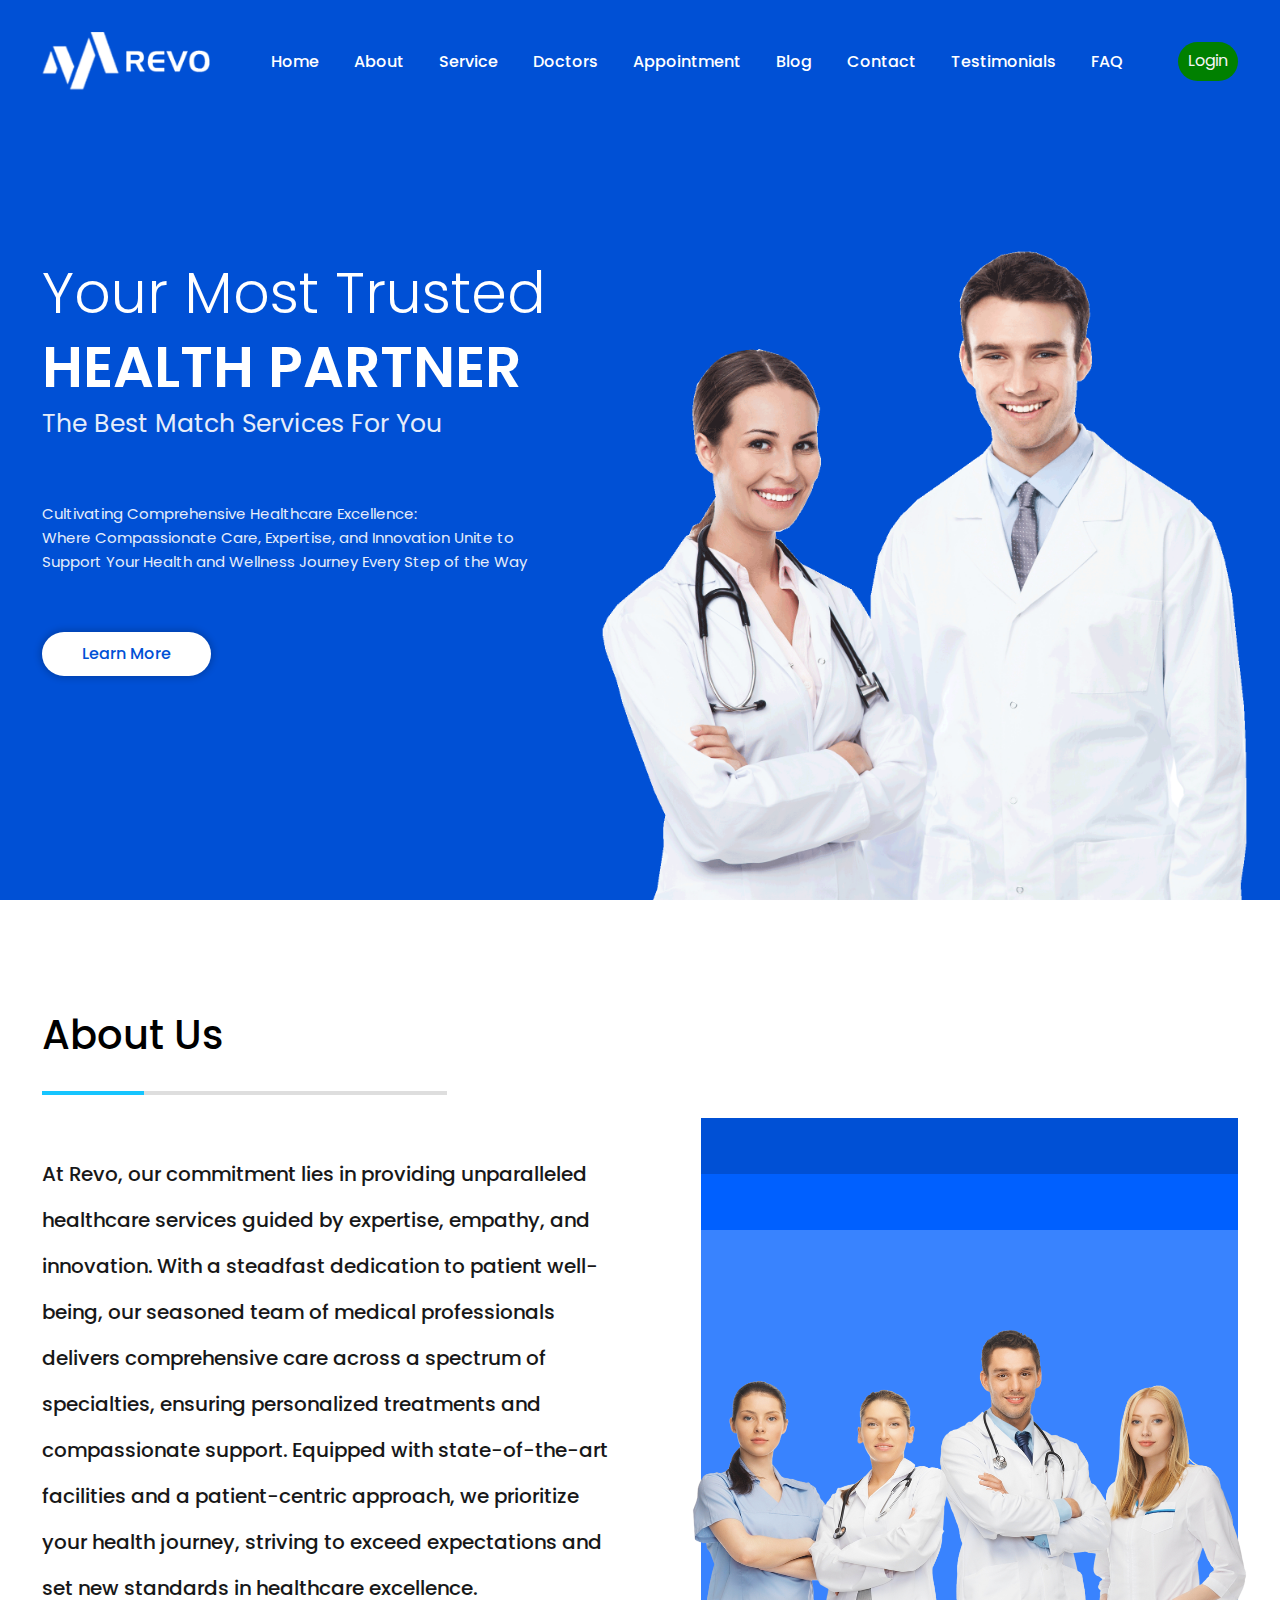
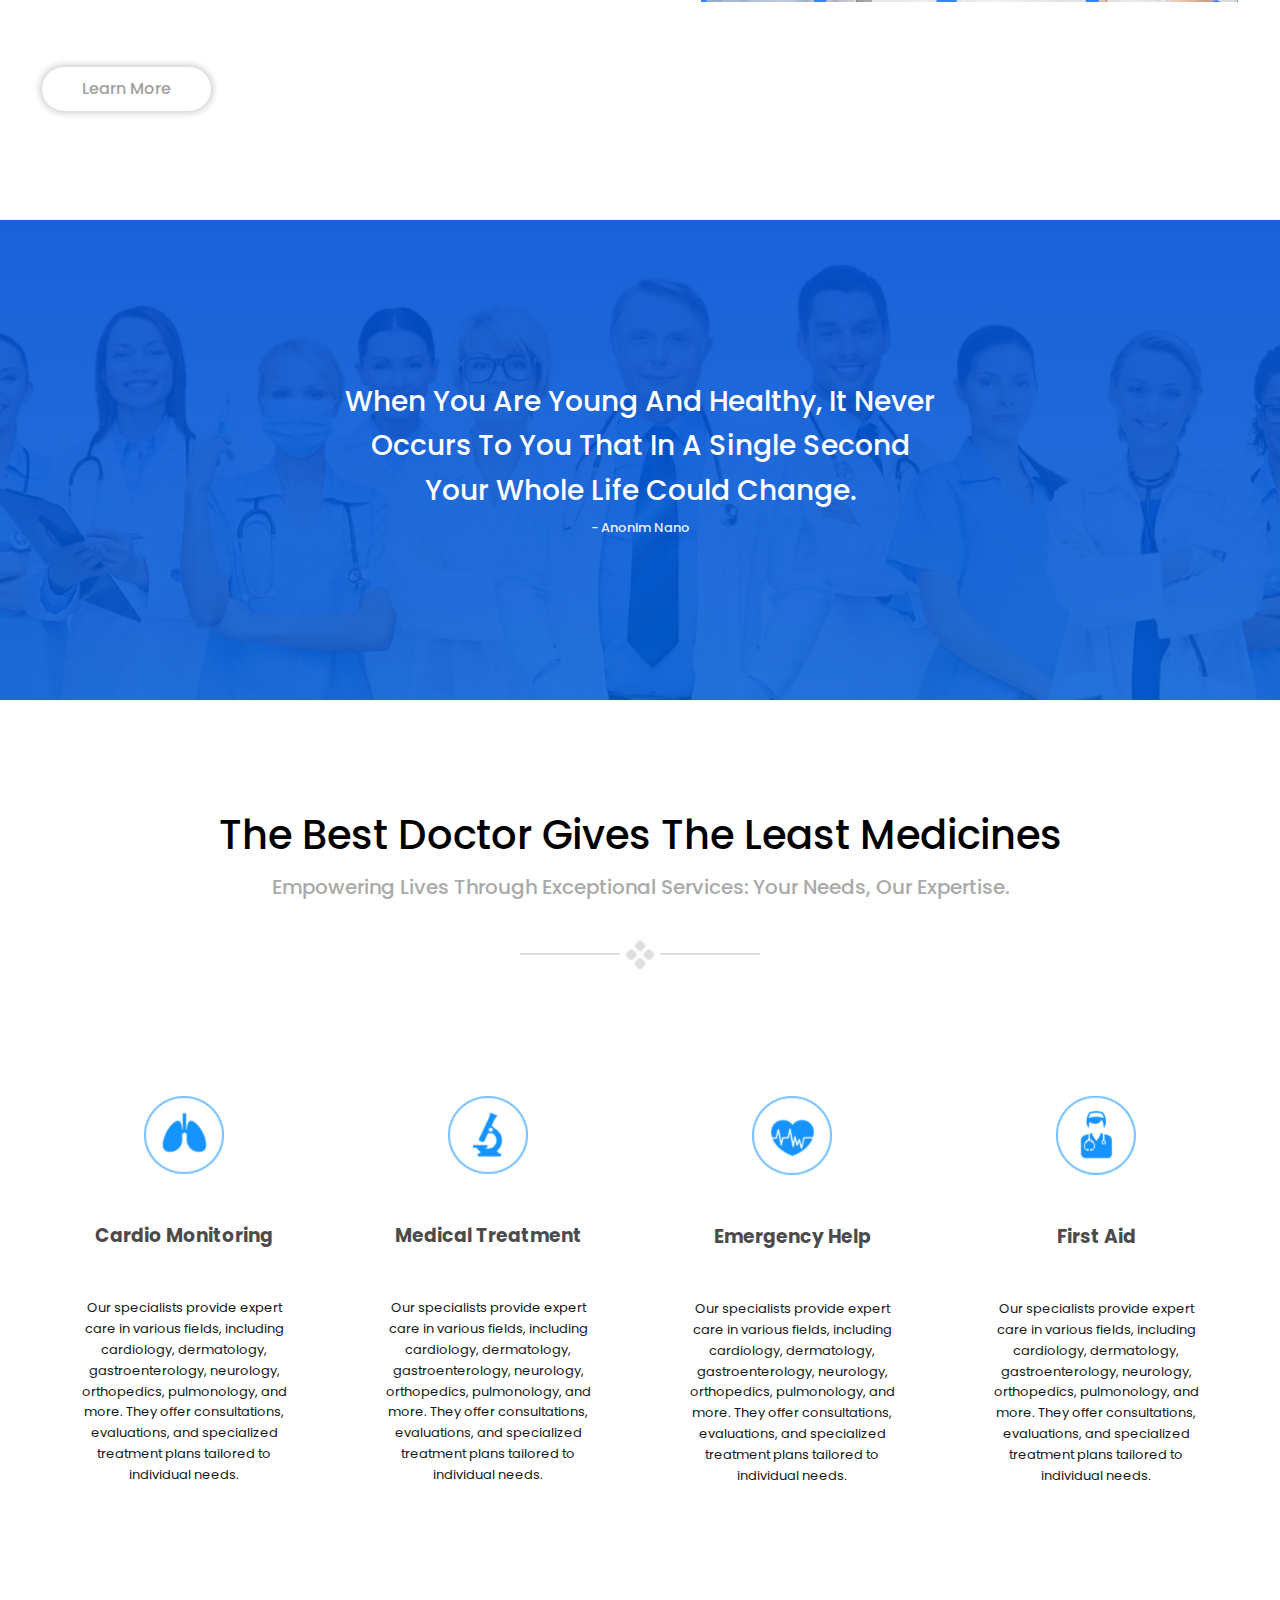
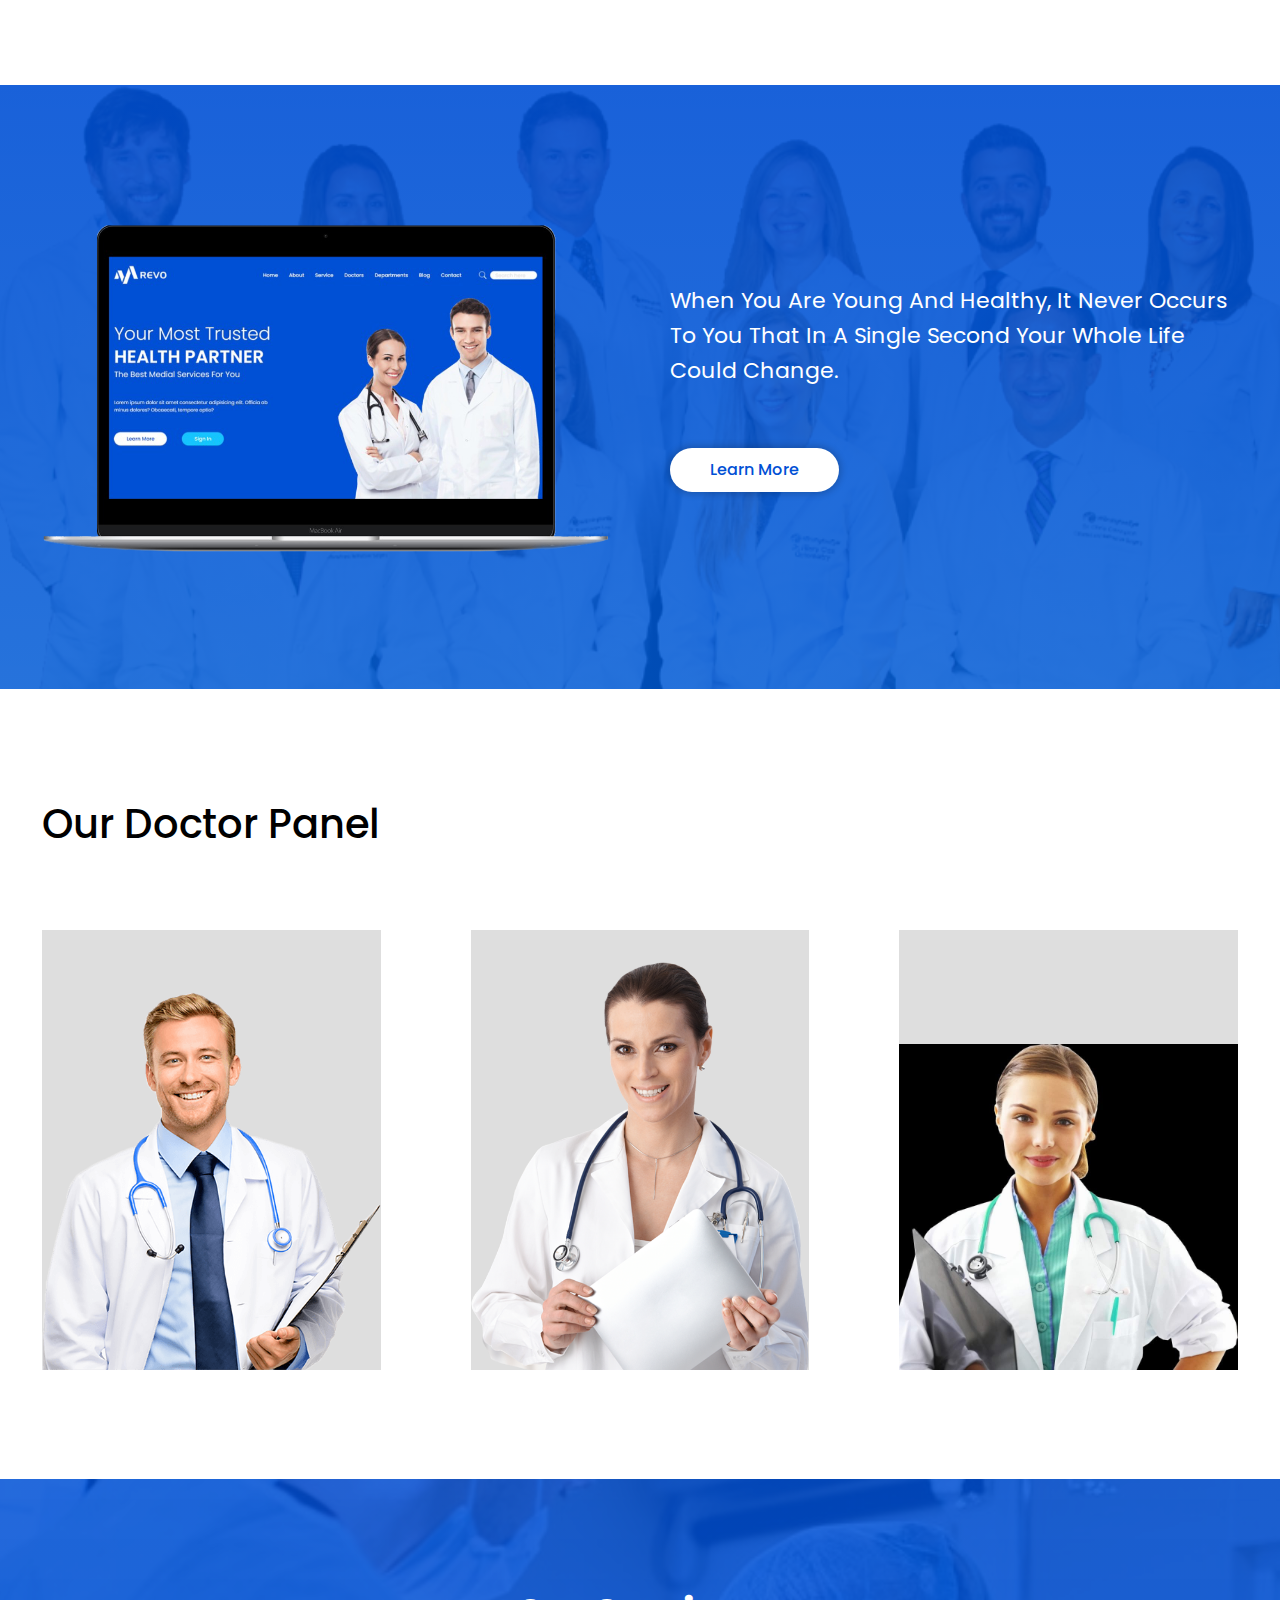
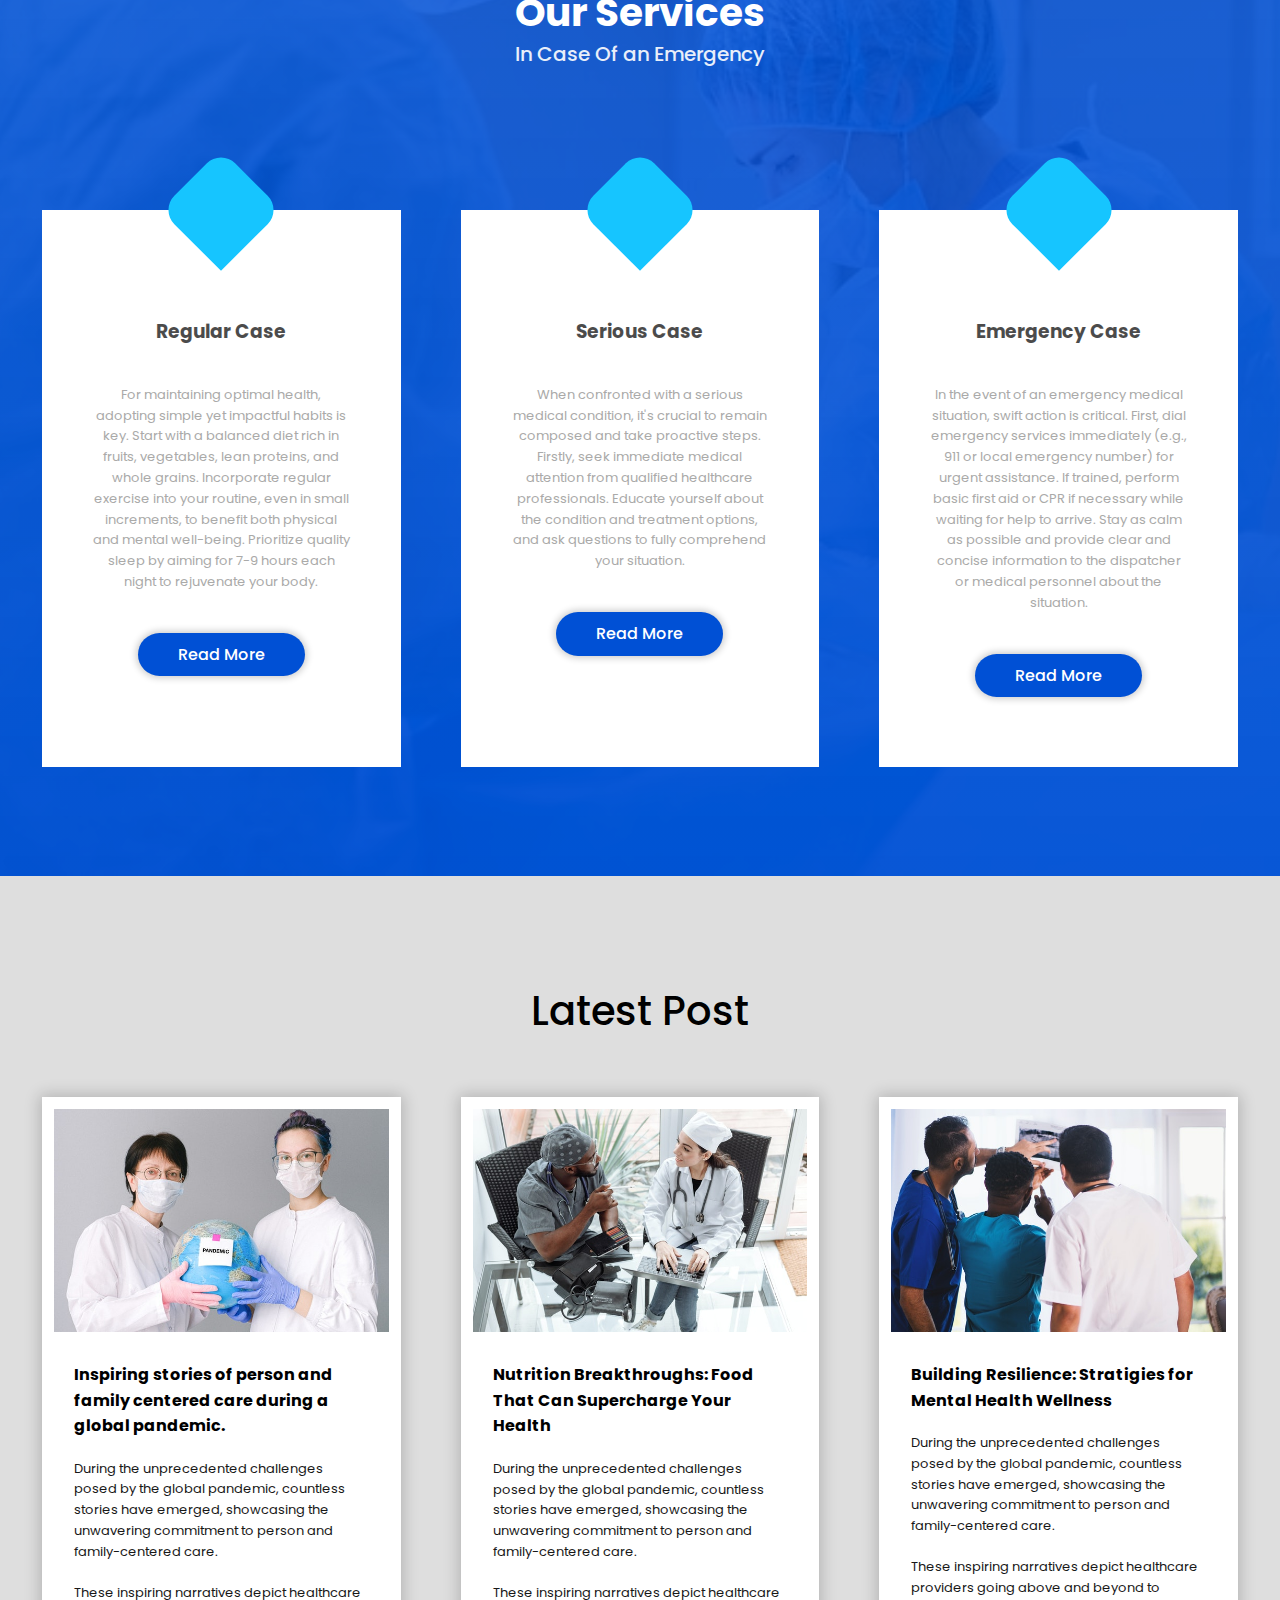
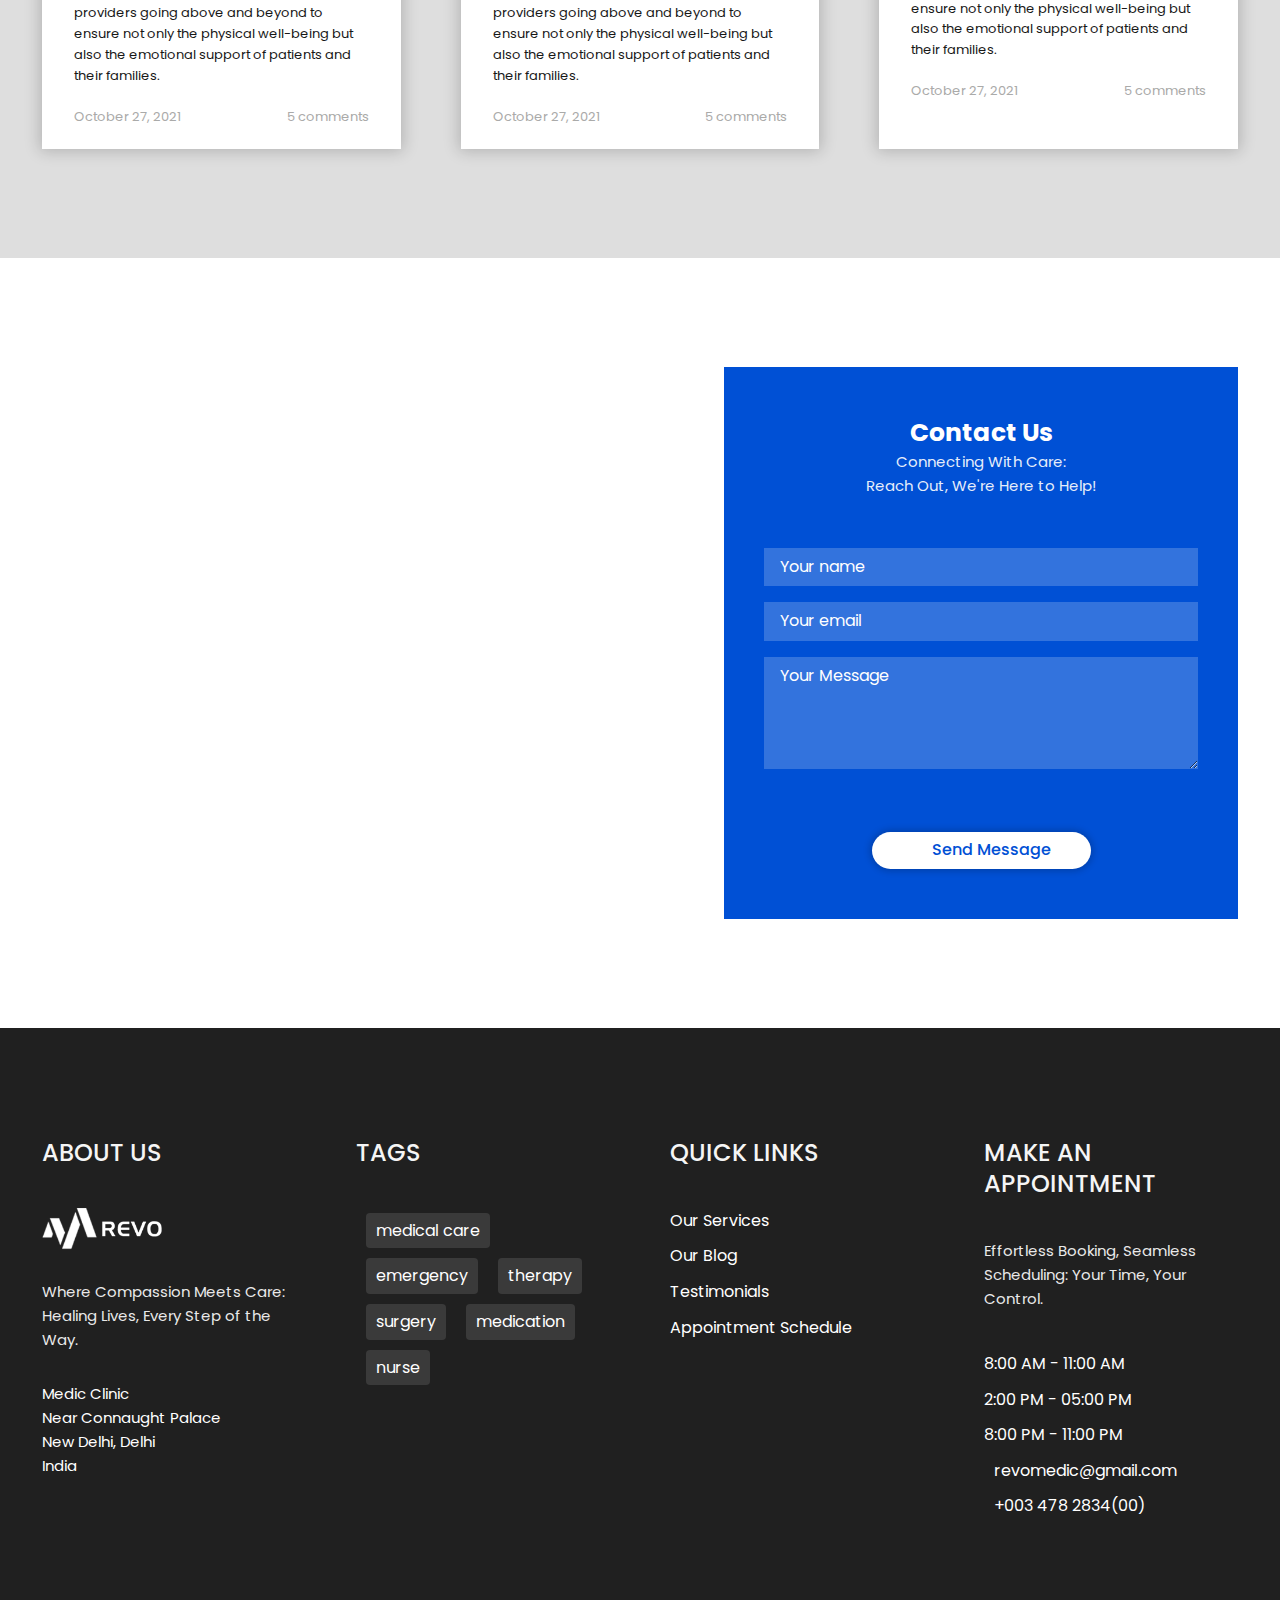
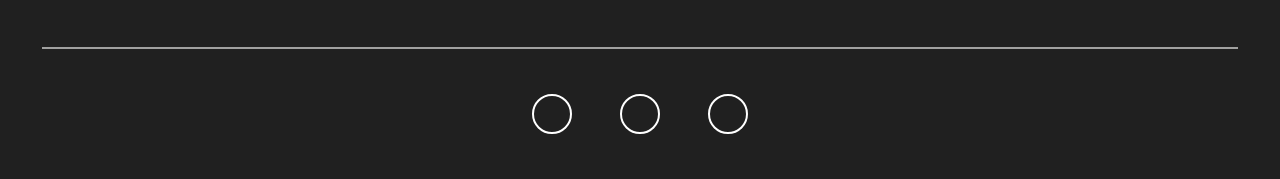
<file: index.html>
<!DOCTYPE html>
<html lang="en">
<head>
    <meta charset="UTF-8">
    <meta http-equiv="X-UA-Compatible" content="IE=edge">
    <meta name="viewport" content="width=device-width, initial-scale=1.0">
    <title>Revo</title>
    <!-- font awesome -->
    <link rel="stylesheet" href="https://cdnjs.cloudflare.com/ajax/libs/font-awesome/6.0.0-beta2/css/all.min.css" integrity="sha512-YWzhKL2whUzgiheMoBFwW8CKV4qpHQAEuvilg9FAn5VJUDwKZZxkJNuGM4XkWuk94WCrrwslk8yWNGmY1EduTA==" crossorigin="anonymous" referrerpolicy="no-referrer" />
    <!-- normalize css -->
    <link rel = "stylesheet" href = "css/normalize.css">
    <!-- custom css -->
    <link rel = "stylesheet" href = "css/main.css">
    <link rel="stylesheet" href="popup.css">
    <link rel="stylesheet" href="css/login.css">
</head>
<body>
    

    <!-- header -->
    <header class = "header bg-blue">
        <nav class = "navbar bg-blue">
            <div class = "container flex">
                <a href = "index.html" class = "navbar-brand">
                    <img src = "images/logo.png" alt = "site logo">
                </a>
                <button type = "button" class = "navbar-show-btn">
                    <img src = "images/ham-menu-icon.png">
                </button>

                <div class = "navbar-collapse bg-white">
                    <button type = "button" class = "navbar-hide-btn">
                        <img src = "images/close-icon.png">
                    </button>
                    <ul class = "navbar-nav">
                        <li class = "nav-item">
                            <a href = "index.html" class = "nav-link">Home</a>
                        </li>
                        <li class = "nav-item">
                            <a href = "aboutus.html" class = "nav-link">About</a>
                        </li>
                        <li class = "nav-item">
                            <a href = "services.html" class = "nav-link">Service</a>
                        </li>
                        <li class = "nav-item">
                            <a href = "doctor.html" class = "nav-link">Doctors</a>
                        </li>
                        <li class = "nav-item">
                            <a href = "appointment.html" class = "nav-link">Appointment</a>
                        </li>
                        <li class = "nav-item">
                            <a href = "blog.html" class = "nav-link">Blog</a>
                        </li>
                        <li class = "nav-item">
                            <a href = "contact.html" class = "nav-link">Contact</a>
                        </li>
                        <li class = "nav-item">
                            <a href = "testimonial.html" class = "nav-link">Testimonials</a>
                        </li>                                   
                        <li class = "nav-item">
                            <a href = "faq.html" class = "nav-link">FAQ</a>
                        </li>
                    </ul>
                    <div class = "search-bar">
                            <button id="myButton">
                                Login
                            </button>
                    </div>
                </div> 
            </div>
        </nav>

        <div class = "header-inner text-white text-center">
            <div class = "container grid">
                <div class = "header-inner-left">
                    <h1>your most trusted<br> <span>health partner</span></h1>
                    <p class = "lead">the best match services for you</p>
                    <p class = "text text-md">Cultivating Comprehensive Healthcare Excellence:<br> Where Compassionate Care, Expertise, and Innovation Unite to Support Your Health and Wellness Journey Every Step of the Way</p>
                    <div class = "btn-group">
                        <a href = "aboutus.html" class = "btn btn-white">Learn More</a>
                        
                    </div>
                </div>
                <div class = "header-inner-right">
                    <img src = "images/header.png">
                </div>
            </div>
        </div>
    </header>
    <!-- end of header -->

    <main>


	<div id="myPopup" class="popup">
		<div class="popup-content">

            <form action="">
                <div class="wrapper">
                <h1 class="loginHeading">Login</h1>
                <div class="input-box">
                    <input type="text" placeholder="username" required>
                    <i class='bx bxs-user'></i>
                </div>
                <div class="input-box">
                    <input type="password" placeholder="password" required>
                    <i class='bx bxs-lock-alt'></i>
                </div>
                <div class="remember-forgot">
                    <a href="#">forgot password?</a>
                    <button type="submit" class="btn">Login</button>
                </div>
                <div class="register-link">
                    <p>Don't have an account? <a href="#">Register</a></p>
                </div>
            </div>
            </form> 
			<button id="closePopup">
				Close
			</button>

		</div>
	</div>

    <script src="popup.js"></script>
        <!-- about section -->
        <section id = "about" class = "about py">
            <div class = "about-inner">
                <div class = "container grid">
                    <div class = "about-left text-center">
                        <div class = "section-head">
                            <h2>About Us</h2>
                            <div class = "border-line"></div>
                        </div>
                        <p class = "text text-lg">At Revo, our commitment lies in providing unparalleled healthcare services guided by expertise, empathy, and innovation. With a steadfast dedication to patient well-being, our seasoned team of medical professionals delivers comprehensive care across a spectrum of specialties, ensuring personalized treatments and compassionate support. Equipped with state-of-the-art facilities and a patient-centric approach, we prioritize your health journey, striving to exceed expectations and set new standards in healthcare excellence.</p>
                        <a href = "aboutus.html" class = "btn btn-white">Learn More</a>
                    </div>
                    <div class = "about-right flex">
                        <div class = "img">
                            <img src = "images/about-img.png">
                        </div>
                    </div>
                </div>
            </div>
        </section>
        <!-- end of about section -->

        <!-- banner one -->
        <section id = "banner-one" class = "banner-one text-center">
            <div class = "container text-white">
                <blockquote class = "lead"><i class = "fas fa-quote-left"></i> When you are young and healthy, it never occurs to you that in a single second your whole life could change. <i class = "fas fa-quote-right"></i></blockquote>
                <small class = "text text-sm">- Anonim Nano</small>
            </div>
        </section>
        <!-- end of banner one -->

        <!-- services section -->
        <section id = "services" class = "services py">
            <div class = "container">
                <div class = "section-head text-center">
                    <h2 class = "lead">The Best Doctor gives the least medicines</h2>
                    <p class = "text text-lg">Empowering Lives Through Exceptional Services: Your Needs, Our Expertise.</p>
                    <div class = "line-art flex">
                        <div></div>
                        <img src = "images/4-dots.png">
                        <div></div>
                    </div>
                </div>
                <div class = "services-inner text-center grid">
                    <article class = "service-item">
                        <div class = "icon">
                            <img src = "images/service-icon-1.png">
                        </div>
                        <h3>Cardio Monitoring</h3>
                        <p class = "text text-sm">Our specialists provide expert care in various fields, including cardiology, dermatology, gastroenterology, neurology, orthopedics, pulmonology, and more. They offer consultations, evaluations, and specialized treatment plans tailored to individual needs.</p>
                    </article>

                    <article class = "service-item">
                        <div class = "icon">
                            <img src = "images/service-icon-2.png">
                        </div>
                        <h3>Medical Treatment</h3>
                        <p class = "text text-sm">Our specialists provide expert care in various fields, including cardiology, dermatology, gastroenterology, neurology, orthopedics, pulmonology, and more. They offer consultations, evaluations, and specialized treatment plans tailored to individual needs.</p>
                    </article>

                    <article class = "service-item">
                        <div class = "icon">
                            <img src = "images/service-icon-3.png">
                        </div>
                        <h3>Emergency Help</h3>
                        <p class = "text text-sm">Our specialists provide expert care in various fields, including cardiology, dermatology, gastroenterology, neurology, orthopedics, pulmonology, and more. They offer consultations, evaluations, and specialized treatment plans tailored to individual needs.</p>
                    </article>

                    <article class = "service-item">
                        <div class = "icon">
                            <img src = "images/service-icon-4.png">
                        </div>
                        <h3>First Aid</h3>
                        <p class = "text text-sm">Our specialists provide expert care in various fields, including cardiology, dermatology, gastroenterology, neurology, orthopedics, pulmonology, and more. They offer consultations, evaluations, and specialized treatment plans tailored to individual needs.</p>
                    </article>
                </div>
            </div>
        </section>
        <!-- end of services section -->

        <!-- banner two section -->
        <section id = "banner-two" class = "banner-two text-center">
            <div class = "container grid">
                <div class = "banner-two-left">
                    <img src = "images/banner-2-img.png">
                </div>
                <div class = "banner-two-right">
                    <p class = "lead text-white">When you are young and healthy, it never occurs to you that in a single second your whole life could change.</p>
                    <div class = "btn-group">
                        <a href = "aboutus.html" class = "btn btn-white">Learn More</a>
                        
                    </div>
                </div>
            </div>
        </section>
        <!-- end of banner two section -->

        <!-- doctors section -->
        <section id = "doc-panel" class = "doc-panel py">
            <div class = "container">
                <div class = "section-head">
                    <h2>Our Doctor Panel</h2>
                </div>

                <div class = "doc-panel-inner grid">
                    <div class = "doc-panel-item">
                        <div class = "img flex">
                            <img src = "images/doc-1.png" alt = "doctor image">
                            <div class = "info text-center bg-blue text-white flex">
                                <p class = "lead">Dr. Raghav Sharma</p>
                                <p class = "text-lg">Surgeon</p>
                            </div>
                        </div>
                    </div>

                    <div class = "doc-panel-item">
                        <div class = "img flex">
                            <img src = "images/doc-2.png" alt = "doctor image">
                            <div class = "info text-center bg-blue text-white flex">
                                <p class = "lead">Dr. Priyanka Singh</p>
                                <p class = "text-lg">Cardiologist</p>
                            </div>
                        </div>
                    </div>

                    <div class = "doc-panel-item">
                        <div class = "img flex">
                            <img src = "images/doc-3.png" alt = "doctor image">
                            <div class = "info text-center bg-blue text-white flex">
                                <p class = "lead">Dr. Tanya Mehra</p>
                                <p class = "text-lg">Orthopedist</p>
                            </div>
                        </div>
                    </div>
                </div>
            </div>
        </section>
        <!-- end of doctors section -->

        <!-- package services section -->
        <section id = "package-service" class = "package-service py text-center">
            <div class = "container">
                <div class = "package-service-head text-white">
                    <h2>Our Services</h2>
                    <p class = "text text-lg">In Case Of an Emergency</p>
                </div>
                <div class = "package-service-inner grid">
                    <div class = "package-service-item bg-white">
                        <div class = "icon flex">
                            <i class = "fas fa-phone fa-2x"></i>
                        </div>
                        <h3>Regular Case</h3>
                        <p class = "text text-sm">For maintaining optimal health, adopting simple yet impactful habits is key. Start with a balanced diet rich in fruits, vegetables, lean proteins, and whole grains. Incorporate regular exercise into your routine, even in small increments, to benefit both physical and mental well-being. Prioritize quality sleep by aiming for 7-9 hours each night to rejuvenate your body. </p>
                        <a href = "services.html" class = "btn btn-blue">Read More</a>
                    </div>

                    <div class = "package-service-item bg-white">
                        <div class = "icon flex">
                            <i class = "fas fa-calendar-alt fa-2x"></i>
                        </div>
                        <h3>Serious Case</h3>
                        <p class = "text text-sm">When confronted with a serious medical condition, it's crucial to remain composed and take proactive steps. Firstly, seek immediate medical attention from qualified healthcare professionals. Educate yourself about the condition and treatment options, and ask questions to fully comprehend your situation.</p>
                        <a href = "services.html" class = "btn btn-blue">Read More</a>
                    </div>
                    
                    <div class = "package-service-item bg-white">
                        <div class = "icon flex">
                            <i class = "fas fa-comments fa-2x"></i>
                        </div>
                        <h3>Emergency Case</h3>
                        <p class = "text text-sm">In the event of an emergency medical situation, swift action is critical. First, dial emergency services immediately (e.g., 911 or local emergency number) for urgent assistance. If trained, perform basic first aid or CPR if necessary while waiting for help to arrive. Stay as calm as possible and provide clear and concise information to the dispatcher or medical personnel about the situation.</p>
                        <a href = "services.html" class = "btn btn-blue">Read More</a>
                    </div>
                </div>
            </div>
        </section>
        <!-- end of package services section -->

        <!-- posts section -->
        <section id = "posts" class = "posts py">
            <div class = "container">
                <div class = "section-head">
                    <h2>Latest Post</h2>
                </div>
                <div class = "posts-inner grid">
                    <article class = "post-item bg-white">
                        <div class = "img">
                            <img src = "images/post-1.jpg">
                        </div>
                        <div class = "content">
                            <h4>Inspiring stories of person and family centered care during a global pandemic.</h4>
                            <p class = "text text-sm">During the unprecedented challenges posed by the global pandemic, countless stories have emerged, showcasing the unwavering commitment to person and family-centered care.</p>
                            <p class = "text text-sm">These inspiring narratives depict healthcare providers going above and beyond to ensure not only the physical well-being but also the emotional support of patients and their families.</p>
                            <div class = "info flex">
                                <small class = "text text-sm"><i class = "fas fa-clock"></i> October 27, 2021</small>
                                <small class = "text text-sm"><i class = "fas fa-comment"></i> 5 comments</small>
                            </div>
                        </div>
                    </article>

                    <article class = "post-item bg-white">
                        <div class = "img">
                            <img src = "images/post-2.jpg">
                        </div>
                        <div class = "content">
                            <h4>Nutrition Breakthroughs: Food That Can Supercharge Your Health</h4>
                            <p class = "text text-sm">During the unprecedented challenges posed by the global pandemic, countless stories have emerged, showcasing the unwavering commitment to person and family-centered care.</p>
                            <p class = "text text-sm">These inspiring narratives depict healthcare providers going above and beyond to ensure not only the physical well-being but also the emotional support of patients and their families.</p>
                            <div class = "info flex">
                                <small class = "text text-sm"><i class = "fas fa-clock"></i> October 27, 2021</small>
                                <small class = "text text-sm"><i class = "fas fa-comment"></i> 5 comments</small>
                            </div>
                        </div>
                    </article>

                    <article class = "post-item bg-white">
                        <div class = "img">
                            <img src = "images/post-3.jpg">
                        </div>
                        <div class = "content">
                            <h4>Building Resilience: Stratigies for Mental Health Wellness</h4>
                            <p class = "text text-sm">During the unprecedented challenges posed by the global pandemic, countless stories have emerged, showcasing the unwavering commitment to person and family-centered care.</p>
                            <p class = "text text-sm">These inspiring narratives depict healthcare providers going above and beyond to ensure not only the physical well-being but also the emotional support of patients and their families.</p>
                            <div class = "info flex">
                                <small class = "text text-sm"><i class = "fas fa-clock"></i> October 27, 2021</small>
                                <small class = "text text-sm"><i class = "fas fa-comment"></i> 5 comments</small>
                            </div>
                        </div>
                    </article>
                </div>
            </div>
        </section>
        <!-- end of posts section -->

        <!-- contact section -->
        <section id = "contact" class = "contact py">
            <div class = "container grid">
                <div class = "contact-left">
                    <iframe src="https://www.google.com/maps/embed?pb=!1m18!1m12!1m3!1d3501.930183286514!2d77.2203533!3d28.631854500000003!2m3!1f0!2f0!3f0!3m2!1i1024!2i768!4f13.1!3m3!1m2!1s0x390cfd0a0025699b%3A0xcaaf49a31d7e510f!2sCannaught%20palace!5e0!3m2!1sen!2sin!4v1700289937171!5m2!1sen!2sin" style="border:0;" allowfullscreen="" loading="lazy" referrerpolicy="no-referrer-when-downgrade" ></iframe>
                </div>
                <div class = "contact-right text-white text-center bg-blue">
                    <div class = "contact-head">
                        <h3 class = "lead">Contact Us</h3>
                        <p class = "text text-md">Connecting With Care:<br> Reach Out, We're Here to Help!</p>
                    </div>
                    <form>
                        <div class = "form-element">
                            <input type = "text" class = "form-control" placeholder="Your name">
                        </div>
                        <div class = "form-element">
                            <input type = "email" class = "form-control" placeholder="Your email">
                        </div>
                        <div class = "form-element">
                            <textarea rows = "5" placeholder="Your Message" class = "form-control"></textarea>
                        </div>
                        <button type = "submit" class = "btn btn-white btn-submit">
                            <i class = "fas fa-arrow-right"></i> Send Message
                        </button>
                    </form>
                </div>
            </div>
        </section>
        <!-- end of contact section -->
    </main>

    <!-- footer  -->
    <footer id = "footer" class = "footer text-center">
        <div class = "container">
            <div class = "footer-inner text-white py grid">
                <div class = "footer-item">
                    <h3 class = "footer-head">about us</h3>
                    <div class = "icon">
                        <img src = "images/logo.png">
                    </div>
                    <p class = "text text-md">Where Compassion Meets Care: Healing Lives, Every Step of the Way.</p>
                    <address>
                        Medic Clinic <br>
                        Near Connaught Palace <br>
                        New Delhi, Delhi <br>
                        India
                    </address>
                </div>

                <div class = "footer-item">
                    <h3 class = "footer-head">tags</h3>
                    <ul class = "tags-list flex">
                        <li>medical care</li>
                        <li>emergency</li>
                        <li>therapy</li>
                        <li>surgery</li>
                        <li>medication</li>
                        <li>nurse</li>
                    </ul>
                </div>

                <div class = "footer-item">
                    <h3 class = "footer-head">Quick Links</h3>
                    <ul>
                        <li><a href = "#" class = "text-white">Our Services</a></li>
                        <li><a href = "#" class = "text-white">Our Blog</a></li>
                        <li><a href = "#" class = "text-white">Testimonials</a></li>
                        <li><a href = "#" class = "text-white">Appointment Schedule</a></li>
                    </ul>
                </div>

                <div class = "footer-item">
                    <h3 class = "footer-head">make an appointment</h3>
                    <p class = "text text-md">Effortless Booking, Seamless Scheduling: Your Time, Your Control.</p>
                    <ul class = "appointment-info">
                        <li>8:00 AM - 11:00 AM</li>
                        <li>2:00 PM - 05:00 PM</li>
                        <li>8:00 PM - 11:00 PM</li>
                        <li>
                            <i class = "fas fa-envelope"></i>
                            <span>revomedic@gmail.com</span>
                        </li>
                        <li>
                            <i class = "fas fa-phone"></i>
                            <span>+003 478 2834(00)</span>
                        </li>
                    </ul>
                </div>
            </div>

            <div class = "footer-links">
                <ul class = "flex">
                    <li><a href = "#" class = "text-white flex"> <i class = "fab fa-facebook-f"></i></a></li>
                    <li><a href = "#" class = "text-white flex"> <i class = "fab fa-twitter"></i></a></li>
                    <li><a href = "#" class = "text-white flex"> <i class = "fab fa-linkedin"></i></a></li>
                </ul>
            </div>
        </div>
    </footer>
    <!-- end of footer  -->


    <!-- custom js -->
    <script src = "js/script.js"></script>
</body>
</html>
</file>
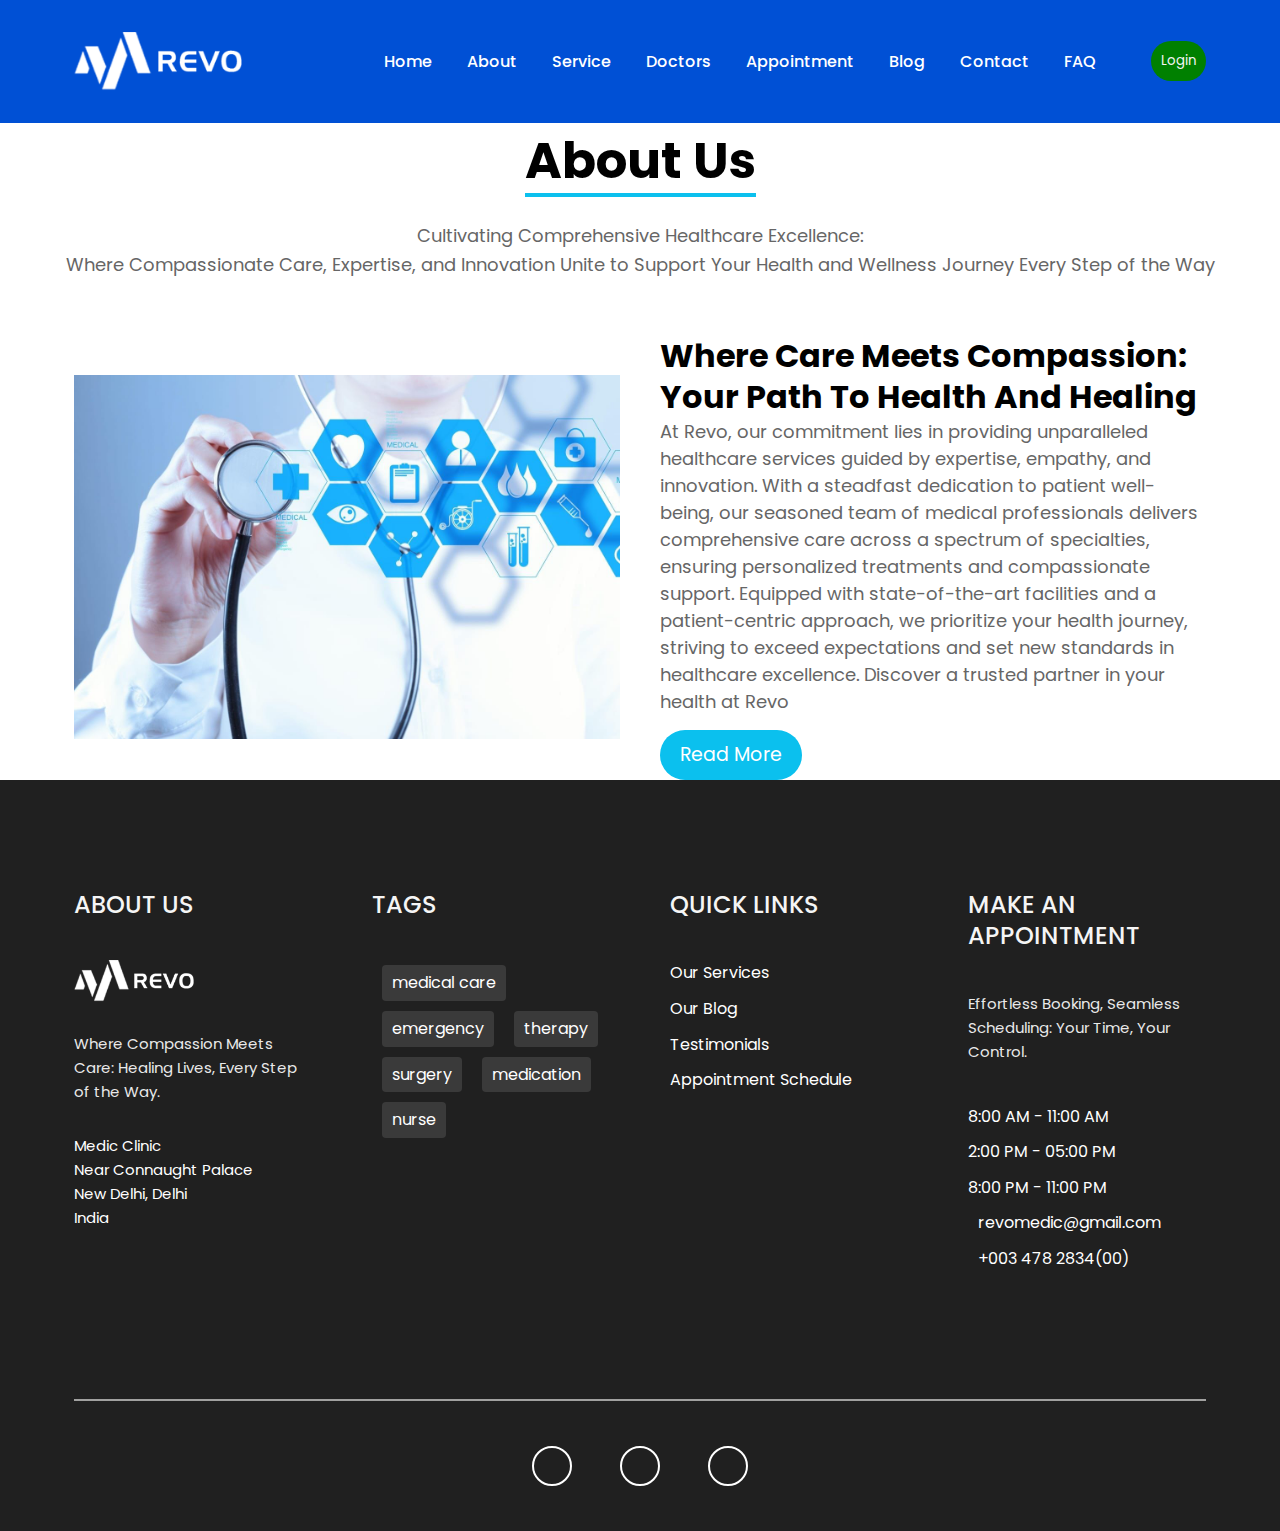
<file: aboutus.html>
<!DOCTYPE html>
<html>
<head>
    <title>About us</title>
    <meta charset="utf-8">
    <meta name="viewport" content="width=device-width, initial-scale=1.0">
    <link rel="stylesheet" type="text/css" href="aboutus.css">
    <link rel="stylesheet" href="css/main.css">
    <link rel="stylesheet" href="css/login.css">
    <link rel="stylesheet" href="https://cdnjs.cloudflare.com/ajax/libs/font-awesome/6.0.0-beta2/css/all.min.css" integrity="sha512-YWzhKL2whUzgiheMoBFwW8CKV4qpHQAEuvilg9FAn5VJUDwKZZxkJNuGM4XkWuk94WCrrwslk8yWNGmY1EduTA==" crossorigin="anonymous" referrerpolicy="no-referrer" />
    <link rel="stylesheet" href="popup.css">
</head> 
<body>

    <header class = " bg-blue">
        <nav class = "navbar bg-blue">
            <div class = "container flex">
                <a href = "index.html" class = "navbar-brand">
                    <img src = "images/logo.png" alt = "site logo">
                </a>
                <button type = "button" class = "navbar-show-btn">
                    <img src = "images/ham-menu-icon.png">
                </button>

                <div class = "navbar-collapse bg-white">
                    <button type = "button" class = "navbar-hide-btn">
                        <img src = "images/close-icon.png">
                    </button>
                    <ul class = "navbar-nav">
                        <li class = "nav-item">
                            <a href = "index.html" class = "nav-link">Home</a>
                        </li>
                        <li class = "nav-item">
                            <a href = "aboutus.html" class = "nav-link">About</a>
                        </li>
                        <li class = "nav-item">
                            <a href = "services.html" class = "nav-link">Service</a>
                        </li>
                        <li class = "nav-item">
                            <a href = "doctor.html" class = "nav-link">Doctors</a>
                        </li>
                        <li class = "nav-item">
                            <a href = "appointment.html" class = "nav-link">Appointment</a>
                        </li>
                        <li class = "nav-item">
                            <a href = "blog.html" class = "nav-link">Blog</a>
                        </li>
                        <li class = "nav-item">
                            <a href = "contact.html" class = "nav-link">Contact</a>
                        </li>                                   <li class = "nav-item">
                            <a href = "faq.html" class = "nav-link">FAQ</a>
                        </li>
                    </ul>
                    <div class = "search-bar">
                        <button id="myButton">
                            Login
                        </button>
                    </div>
                </div> 
            </div>
        </nav>    
    </header>
    <div class="heading">
        <h1>About Us</h1>
        <p>Cultivating Comprehensive Healthcare Excellence:<br> Where Compassionate Care, Expertise, and Innovation Unite to Support Your Health and Wellness Journey Every Step of the Way</p>
    </div>
    <div class="container">
        <div id="myPopup" class="popup">
            <div class="popup-content">
    
                <form action="">
                    <div class="wrapper">
                    <h1 class="loginHeading">Login</h1>
                    <div class="input-box">
                        <input type="text" placeholder="username" required>
                        <i class='bx bxs-user'></i>
                    </div>
                    <div class="input-box">
                        <input type="password" placeholder="password" required>
                        <i class='bx bxs-lock-alt'></i>
                    </div>
                    <div class="remember-forgot">
                        <a href="#">forgot password?</a>
                        <button type="submit" class="btn">Login</button>
                    </div>
                    <div class="register-link">
                        <p>Don't have an account? <a href="#">Register</a></p>
                    </div>
                </div>
                </form> 
                <button id="closePopup">
                    Close
                </button>
    
            </div>
        </div>
    
        <script src="popup.js"></script>
        <section class="about">
            <div class="about-image">
                <img src="aboutus.jpg">
            </div>
            <div class="about-content">
                <h1>Where Care Meets Compassion: Your Path to Health and Healing</h1>
                <p>At Revo, our commitment lies in providing unparalleled healthcare services guided by expertise, empathy, and innovation. With a steadfast dedication to patient well-being, our seasoned team of medical professionals delivers comprehensive care across a spectrum of specialties, ensuring personalized treatments and compassionate support. Equipped with state-of-the-art facilities and a patient-centric approach, we prioritize your health journey, striving to exceed expectations and set new standards in healthcare excellence. Discover a trusted partner in your health at Revo</p>
                <a href="" class="read-more">Read More</a>
            </div>
        </section>
    </div>


    <footer id = "footer" class = "footer text-center">
        <div class = "container">
            <div class = "footer-inner text-white py grid">
                <div class = "footer-item">
                    <h3 class = "footer-head">about us</h3>
                    <div class = "icon">
                        <img src = "images/logo.png">
                    </div>
                    <p class = "text text-md">Where Compassion Meets Care: Healing Lives, Every Step of the Way.</p>
                    <address>
                        Medic Clinic <br>
                        Near Connaught Palace <br>
                        New Delhi, Delhi <br>
                        India
                    </address>
                </div>

                <div class = "footer-item">
                    <h3 class = "footer-head">tags</h3>
                    <ul class = "tags-list flex">
                        <li>medical care</li>
                        <li>emergency</li>
                        <li>therapy</li>
                        <li>surgery</li>
                        <li>medication</li>
                        <li>nurse</li>
                    </ul>
                </div>

                <div class = "footer-item">
                    <h3 class = "footer-head">Quick Links</h3>
                    <ul>
                        <li><a href = "#" class = "text-white">Our Services</a></li>
                        <li><a href = "#" class = "text-white">Our Blog</a></li>
                        <li><a href = "#" class = "text-white">Testimonials</a></li>
                        <li><a href = "#" class = "text-white">Appointment Schedule</a></li>
                    </ul>
                </div>

                <div class = "footer-item">
                    <h3 class = "footer-head">make an appointment</h3>
                    <p class = "text text-md">Effortless Booking, Seamless Scheduling: Your Time, Your Control.</p>
                    <ul class = "appointment-info">
                        <li>8:00 AM - 11:00 AM</li>
                        <li>2:00 PM - 05:00 PM</li>
                        <li>8:00 PM - 11:00 PM</li>
                        <li>
                            <i class = "fas fa-envelope"></i>
                            <span>revomedic@gmail.com</span>
                        </li>
                        <li>
                            <i class = "fas fa-phone"></i>
                            <span>+003 478 2834(00)</span>
                        </li>
                    </ul>
                </div>
            </div>

            <div class = "footer-links">
                <ul class = "flex">
                    <li><a href = "#" class = "text-white flex"> <i class = "fab fa-facebook-f"></i></a></li>
                    <li><a href = "#" class = "text-white flex"> <i class = "fab fa-twitter"></i></a></li>
                    <li><a href = "#" class = "text-white flex"> <i class = "fab fa-linkedin"></i></a></li>
                </ul>
            </div>
        </div>
    </footer> 
</body>
</html>
</file>
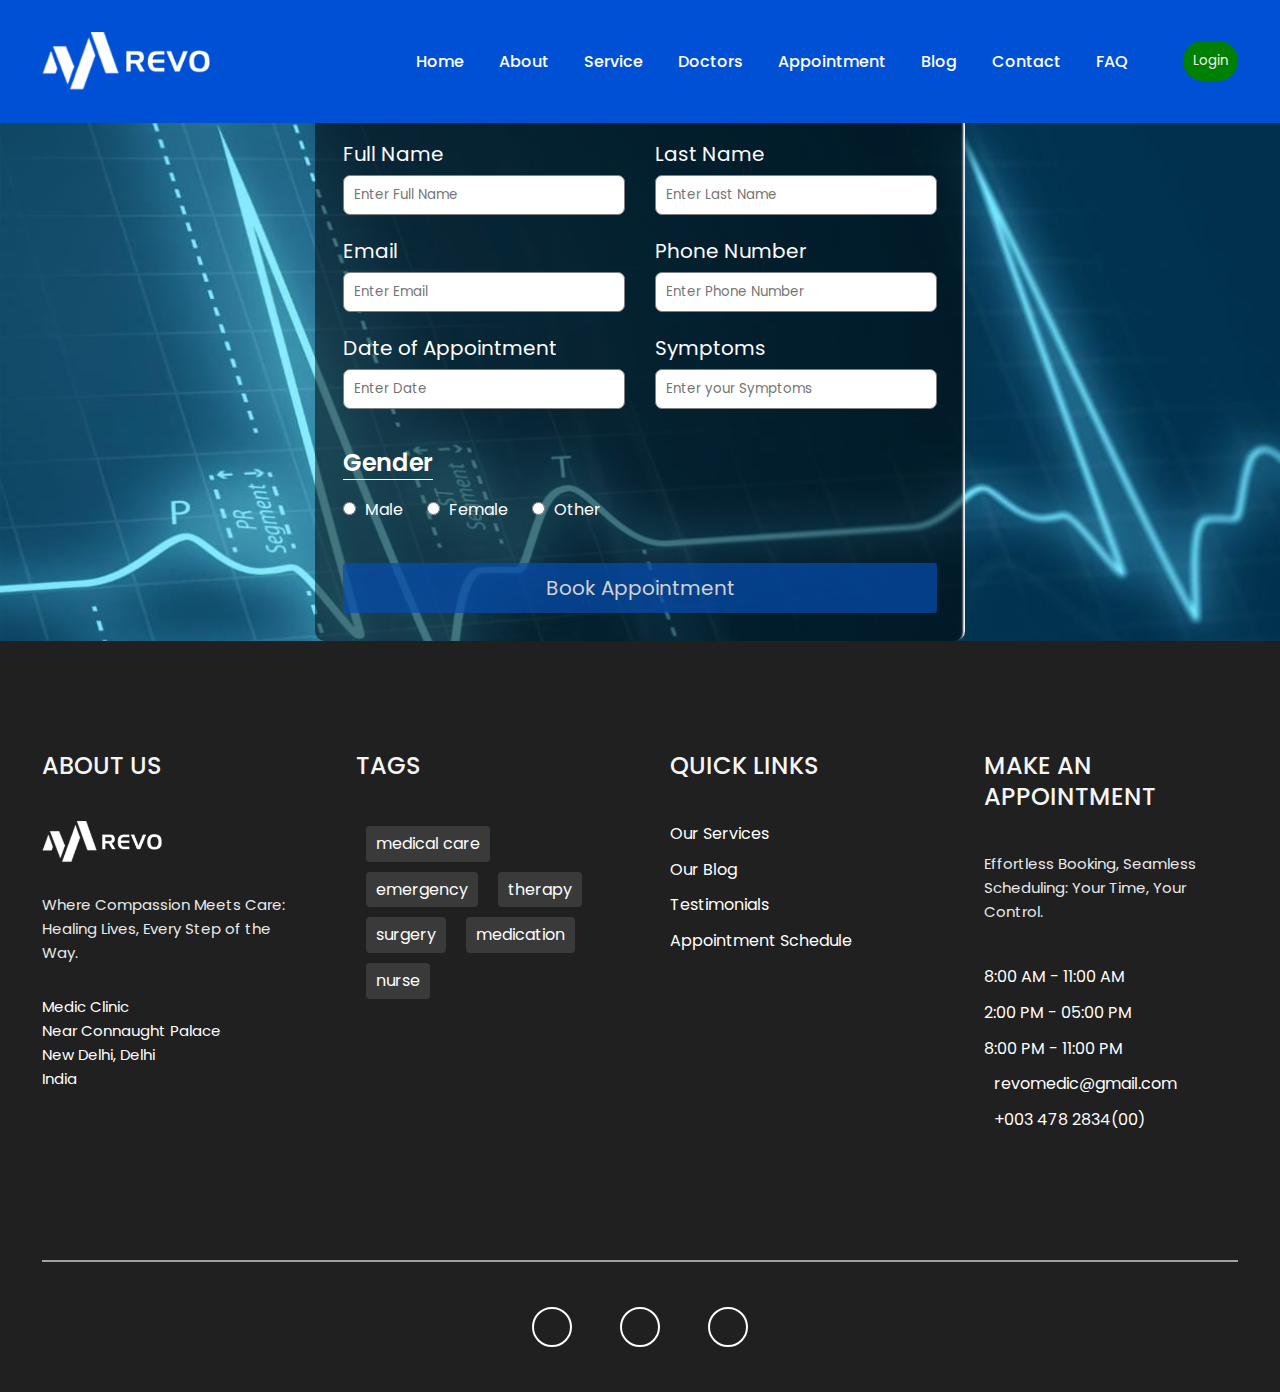
<file: appointment.html>
<!DOCTYPE html>
<html>
  <head>
    <meta charset="utf-8" />
    <title>booking</title>
    <meta name="viewport" content="width=device-width,
      initial-scale=1.0"/>
    <link rel="stylesheet" href="appointment.css" />
    <link rel="stylesheet" href="css/main.css">
    <link rel="stylesheet" href="popup.css">
    <link rel="stylesheet" href="css/login.css">
    <link rel="stylesheet" href="https://cdnjs.cloudflare.com/ajax/libs/font-awesome/6.0.0-beta2/css/all.min.css" integrity="sha512-YWzhKL2whUzgiheMoBFwW8CKV4qpHQAEuvilg9FAn5VJUDwKZZxkJNuGM4XkWuk94WCrrwslk8yWNGmY1EduTA==" crossorigin="anonymous" referrerpolicy="no-referrer" />
  </head>
  <body>
    <header class = " bg-blue">
        <nav class = "navbar bg-blue">
            <div class = "container flex">
                <a href = "index.html" class = "navbar-brand">
                    <img src = "images/logo.png" alt = "site logo">
                </a>
                <button type = "button" class = "navbar-show-btn">
                    <img src = "images/ham-menu-icon.png">
                </button>

                <div class = "navbar-collapse bg-white">
                    <button type = "button" class = "navbar-hide-btn">
                        <img src = "images/close-icon.png">
                    </button>
                    <ul class = "navbar-nav">
                        <li class = "nav-item">
                            <a href = "index.html" class = "nav-link">Home</a>
                        </li>
                        <li class = "nav-item">
                            <a href = "aboutus.html" class = "nav-link">About</a>
                        </li>
                        <li class = "nav-item">
                            <a href = "services.html" class = "nav-link">Service</a>
                        </li>
                        <li class = "nav-item">
                            <a href = "doctor.html" class = "nav-link">Doctors</a>
                        </li>
                        <li class = "nav-item">
                            <a href = "appointment.html" class = "nav-link">Appointment</a>
                        </li>
                        <li class = "nav-item">
                            <a href = "blog.html" class = "nav-link">Blog</a>
                        </li>
                        <li class = "nav-item">
                            <a href = "contact.html" class = "nav-link">Contact</a>
                        </li>                                   <li class = "nav-item">
                            <a href = "faq.html" class = "nav-link">FAQ</a>
                        </li>
                    </ul>
                    <div class = "search-bar">
                        <form>
                          <button id="myButton">
                          Login
                      </button>
                    </div>
                </div> 
            </div>
        </nav>    
    </header>
    <section class="serviceSection">


	<div id="myPopup" class="popup">
		<div class="popup-content">

            <form action="">
                <div class="wrapper">
                <h1 class="loginHeading">Login</h1>
                <div class="input-box">
                    <input type="text" placeholder="username" required>
                    <i class='bx bxs-user'></i>
                </div>
                <div class="input-box">
                    <input type="password" placeholder="password" required>
                    <i class='bx bxs-lock-alt'></i>
                </div>
                <div class="remember-forgot">
                    <a href="#">forgot password?</a>
                    <button type="submit" class="btn">Login</button>
                </div>
                <div class="register-link">
                    <p>Don't have an account? <a href="#">Register</a></p>
                </div>
            </div>
            </form> 
			<button id="closePopup">
				Close
			</button>

		</div>
	</div>

    <script src="popup.js"></script>
    <div class="main-container">
      <h1 class="form-title">Book Appointment</h1>
      <form action="#">
        <div class="main-user-info">
          <div class="user-input-box">
            <label for="fullName">Full Name</label>
            <input type="text"
                    id="fullName"
                    name="fullName"
                    placeholder="Enter Full Name"/>
          </div>
          <div class="user-input-box">
            <label for="username">Last Name</label>
            <input type="text"
                    id="username"
                    name="username"
                    placeholder="Enter Last Name"/>
          </div>
          <div class="user-input-box">
            <label for="email">Email</label>
            <input type="email"
                    id="email"
                    name="email"
                    placeholder="Enter Email"/>
          </div>
          <div class="user-input-box">
            <label for="phoneNumber">Phone Number</label>
            <input type="text"
                    id="phoneNumber"
                    name="phoneNumber"
                    placeholder="Enter Phone Number"/>
          </div>
          <div class="user-input-box">
            <label for="password">Date of Appointment</label>
            <input type="password"
                    id="password"
                    name="password"
                    placeholder="Enter Date"/>
          </div>
          <div class="user-input-box">
            <label for="confirmPassword">Symptoms</label>
            <input type="password"
                    id="confirmPassword"
                    name="confirmPassword"
                    placeholder="Enter your Symptoms"/>
          </div>
        </div>
        <div class="gender-details-box">
          <span class="gender-title">Gender</span>
          <div class="gender-category">
            <input type="radio" name="gender" id="male">
            <label for="male">Male</label>
            <input type="radio" name="gender" id="female">
            <label for="female">Female</label>
            <input type="radio" name="gender" id="other">
            <label for="other">Other</label>
          </div>
        </div>
        <div class="form-submit-btn">
          <input type="submit" value="Book Appointment">
        </div>
      </form>
    </div>
  </section>
    <footer id = "footer" class = "footer text-center">
        <div class = "container">
            <div class = "footer-inner text-white py grid">
                <div class = "footer-item">
                    <h3 class = "footer-head">about us</h3>
                    <div class = "icon">
                        <img src = "images/logo.png">
                    </div>
                    <p class = "text text-md">Where Compassion Meets Care: Healing Lives, Every Step of the Way.</p>
                    <address>
                        Medic Clinic <br>
                        Near Connaught Palace <br>
                        New Delhi, Delhi <br>
                        India
                    </address>
                </div>

                <div class = "footer-item">
                    <h3 class = "footer-head">tags</h3>
                    <ul class = "tags-list flex">
                        <li>medical care</li>
                        <li>emergency</li>
                        <li>therapy</li>
                        <li>surgery</li>
                        <li>medication</li>
                        <li>nurse</li>
                    </ul>
                </div>

                <div class = "footer-item">
                    <h3 class = "footer-head">Quick Links</h3>
                    <ul>
                        <li><a href = "#" class = "text-white">Our Services</a></li>
                        <li><a href = "#" class = "text-white">Our Blog</a></li>
                        <li><a href = "#" class = "text-white">Testimonials</a></li>
                        <li><a href = "#" class = "text-white">Appointment Schedule</a></li>
                    </ul>
                </div>

                <div class = "footer-item">
                    <h3 class = "footer-head">make an appointment</h3>
                    <p class = "text text-md">Effortless Booking, Seamless Scheduling: Your Time, Your Control.</p>
                    <ul class = "appointment-info">
                        <li>8:00 AM - 11:00 AM</li>
                        <li>2:00 PM - 05:00 PM</li>
                        <li>8:00 PM - 11:00 PM</li>
                        <li>
                            <i class = "fas fa-envelope"></i>
                            <span>revomedic@gmail.com</span>
                        </li>
                        <li>
                            <i class = "fas fa-phone"></i>
                            <span>+003 478 2834(00)</span>
                        </li>
                    </ul>
                </div>
            </div>

            <div class = "footer-links">
                <ul class = "flex">
                    <li><a href = "#" class = "text-white flex"> <i class = "fab fa-facebook-f"></i></a></li>
                    <li><a href = "#" class = "text-white flex"> <i class = "fab fa-twitter"></i></a></li>
                    <li><a href = "#" class = "text-white flex"> <i class = "fab fa-linkedin"></i></a></li>
                </ul>
            </div>
        </div>
    </footer> 
  </body>
</html>
</file>
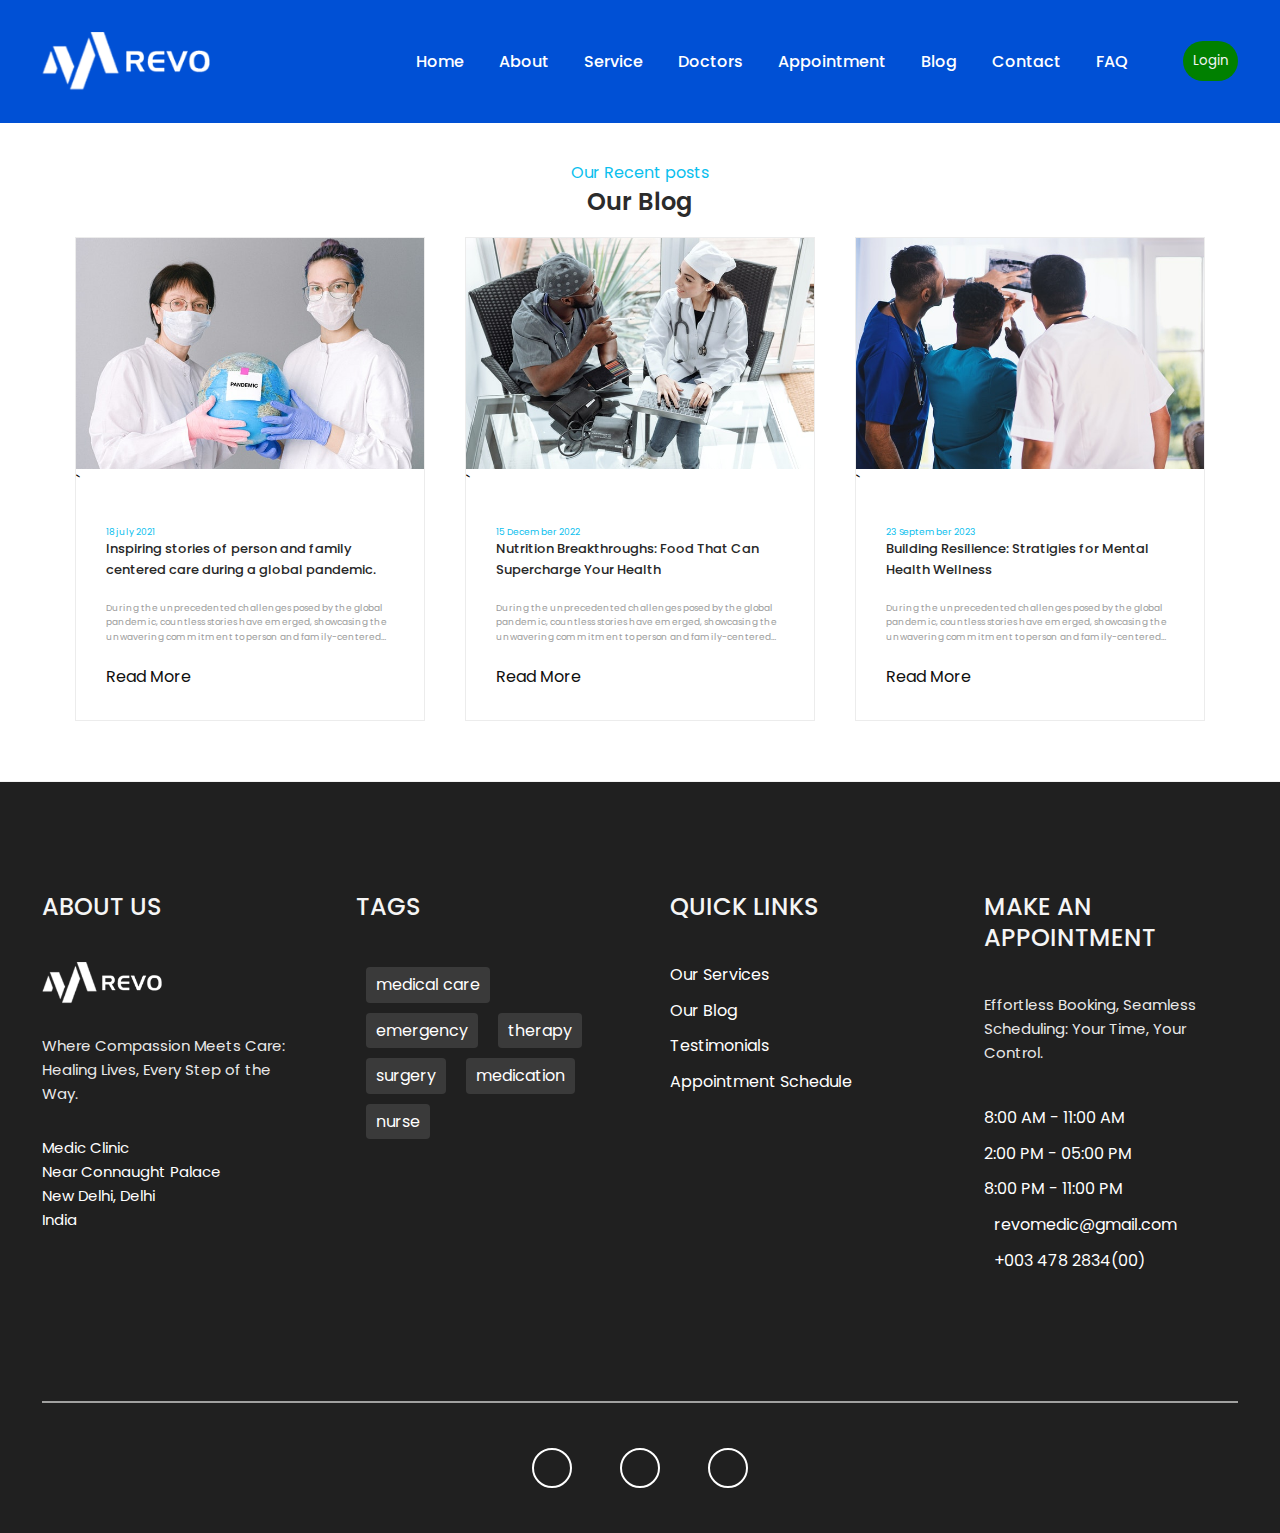
<file: blog.html>
<!DOCTYPE html>
<html lang="en">
<head>
<meta charset="UTF-8">
<meta name="viewport" content="width=device-width, initial-scale=1.0, maximum-scale=1.0, user-scalable=no">
<title>Blog section</title>
<link rel="stylesheet" href="blog.css">
<link rel="stylesheet" href="css/main.css">
<link rel="preconnect" href="https://fonts.googleapis.com">
<link rel="preconnect" href="https://fonts.gstatic.com" crossorigin>
<link rel="stylesheet" href="css/login.css">
<link rel="stylesheet" href="popup.css">
<link href="https://fonts.googleapis.com/css2?family=Poppins:ital,wght@0,100;0,200;0,300;0,400;0,500;0,600;0,700;0,800;0,900;1,100;1,200;1,300;1,400;1,500;1,600;1,700;1,800;1,900&display=swap" rel="stylesheet">
<link rel="stylesheet" href="https://cdnjs.cloudflare.com/ajax/libs/font-awesome/6.0.0-beta2/css/all.min.css" integrity="sha512-YWzhKL2whUzgiheMoBFwW8CKV4qpHQAEuvilg9FAn5VJUDwKZZxkJNuGM4XkWuk94WCrrwslk8yWNGmY1EduTA==" crossorigin="anonymous" referrerpolicy="no-referrer" />
</head>
<body>
    <header class = " bg-blue">
        <nav class = "navbar bg-blue">
            <div class = "container flex">
                <a href = "index.html" class = "navbar-brand">
                    <img src = "images/logo.png" alt = "site logo">
                </a>
                <button type = "button" class = "navbar-show-btn">
                    <img src = "images/ham-menu-icon.png">
                </button>

                <div class = "navbar-collapse bg-white">
                    <button type = "button" class = "navbar-hide-btn">
                        <img src = "images/close-icon.png">
                    </button>
                    <ul class = "navbar-nav">
                        <li class = "nav-item">
                            <a href = "index.html" class = "nav-link">Home</a>
                        </li>
                        <li class = "nav-item">
                            <a href = "aboutus.html" class = "nav-link">About</a>
                        </li>
                        <li class = "nav-item">
                            <a href = "services.html" class = "nav-link">Service</a>
                        </li>
                        <li class = "nav-item">
                            <a href = "doctor.html" class = "nav-link">Doctors</a>
                        </li>
                        <li class = "nav-item">
                            <a href = "appointment.html" class = "nav-link">Appointment</a>
                        </li>
                        <li class = "nav-item">
                            <a href = "blog.html" class = "nav-link">Blog</a>
                        </li>
                        <li class = "nav-item">
                            <a href = "contact.html" class = "nav-link">Contact</a>
                        </li>                                   <li class = "nav-item">
                            <a href = "faq.html" class = "nav-link">FAQ</a>
                        </li>
                    </ul>
                    <div class = "search-bar">
                        <button id="myButton">
                            Login
                        </button>
                    </div>
                </div> 
            </div>
        </nav>    
    </header>
    <section id="blog">


	<div id="myPopup" class="popup">
		<div class="popup-content">

            <form action="">
                <div class="wrapper">
                <h1 class="loginHeading">Login</h1>
                <div class="input-box">
                    <input type="text" placeholder="username" required>
                    <i class='bx bxs-user'></i>
                </div>
                <div class="input-box">
                    <input type="password" placeholder="password" required>
                    <i class='bx bxs-lock-alt'></i>
                </div>
                <div class="remember-forgot">
                    <a href="#">forgot password?</a>
                    <button type="submit" class="btn">Login</button>
                </div>
                <div class="register-link">
                    <p>Don't have an account? <a href="#">Register</a></p>
                </div>
            </div>
            </form> 
			<button id="closePopup">
				Close
			</button>

		</div>
	</div>

    <script src="popup.js"></script>
        <div class="blog-heading">
            <span>Our Recent posts</span>
            <h3>Our Blog</h3>
        </div>
        <div class="blog-container">
            <div class="blog-box">
                <div class="blog-img">
                    <img src="images/post-1.jpg" alt="Blog">`
                </div>
                <div class="blog-text">
                    <span>18 july 2021</span>
                    <a href="#" class="blog-title">Inspiring stories of person and family centered care during a global pandemic.</a>
                    <p>During the unprecedented challenges posed by the global pandemic, countless stories have emerged, showcasing the unwavering commitment to person and family-centered care. These inspiring narratives depict healthcare providers going above and beyond to ensure not only the physical well-being but also the emotional support of patients and their families.</p>
                    <a href="#">Read More</a>
                </div>
            </div>

            <div class="blog-box">
                <div class="blog-img">
                    <img src="images/post-2.jpg" alt="Blog">`
                </div>
                <div class="blog-text">
                    <span>15 December 2022</span>
                    <a href="#" class="blog-title">Nutrition Breakthroughs: Food That Can Supercharge Your Health</a>
                    <p>During the unprecedented challenges posed by the global pandemic, countless stories have emerged, showcasing the unwavering commitment to person and family-centered care. These inspiring narratives depict healthcare providers going above and beyond to ensure not only the physical well-being but also the emotional support of patients and their families.</p>
                    <a href="#">Read More</a>
                </div>
            </div>

            <div class="blog-box">
                <div class="blog-img">
                    <img src="images/post-3.jpg" alt="Blog">`
                </div>
                <div class="blog-text">
                    <span>23 September 2023</span>
                    <a href="#" class="blog-title">Building Resilience: Stratigies for Mental Health Wellness</a>
                    <p>During the unprecedented challenges posed by the global pandemic, countless stories have emerged, showcasing the unwavering commitment to person and family-centered care. These inspiring narratives depict healthcare providers going above and beyond to ensure not only the physical well-being but also the emotional support of patients and their families.</p>
                    <a href="#">Read More</a>
                </div>
            </div>
        </div>
    </section>

    <footer id = "footer" class = "footer text-center">
        <div class = "container">
            <div class = "footer-inner text-white py grid">
                <div class = "footer-item">
                    <h3 class = "footer-head">about us</h3>
                    <div class = "icon">
                        <img src = "images/logo.png">
                    </div>
                    <p class = "text text-md">Where Compassion Meets Care: Healing Lives, Every Step of the Way.</p>
                    <address>
                        Medic Clinic <br>
                        Near Connaught Palace <br>
                        New Delhi, Delhi <br>
                        India
                    </address>
                </div>

                <div class = "footer-item">
                    <h3 class = "footer-head">tags</h3>
                    <ul class = "tags-list flex">
                        <li>medical care</li>
                        <li>emergency</li>
                        <li>therapy</li>
                        <li>surgery</li>
                        <li>medication</li>
                        <li>nurse</li>
                    </ul>
                </div>

                <div class = "footer-item">
                    <h3 class = "footer-head">Quick Links</h3>
                    <ul>
                        <li><a href = "#" class = "text-white">Our Services</a></li>
                        <li><a href = "#" class = "text-white">Our Blog</a></li>
                        <li><a href = "#" class = "text-white">Testimonials</a></li>
                        <li><a href = "#" class = "text-white">Appointment Schedule</a></li>
                    </ul>
                </div>

                <div class = "footer-item">
                    <h3 class = "footer-head">make an appointment</h3>
                    <p class = "text text-md">Effortless Booking, Seamless Scheduling: Your Time, Your Control.</p>
                    <ul class = "appointment-info">
                        <li>8:00 AM - 11:00 AM</li>
                        <li>2:00 PM - 05:00 PM</li>
                        <li>8:00 PM - 11:00 PM</li>
                        <li>
                            <i class = "fas fa-envelope"></i>
                            <span>revomedic@gmail.com</span>
                        </li>
                        <li>
                            <i class = "fas fa-phone"></i>
                            <span>+003 478 2834(00)</span>
                        </li>
                    </ul>
                </div>
            </div>

            <div class = "footer-links">
                <ul class = "flex">
                    <li><a href = "#" class = "text-white flex"> <i class = "fab fa-facebook-f"></i></a></li>
                    <li><a href = "#" class = "text-white flex"> <i class = "fab fa-twitter"></i></a></li>
                    <li><a href = "#" class = "text-white flex"> <i class = "fab fa-linkedin"></i></a></li>
                </ul>
            </div>
        </div>
    </footer>
</body>
</html>
</file>
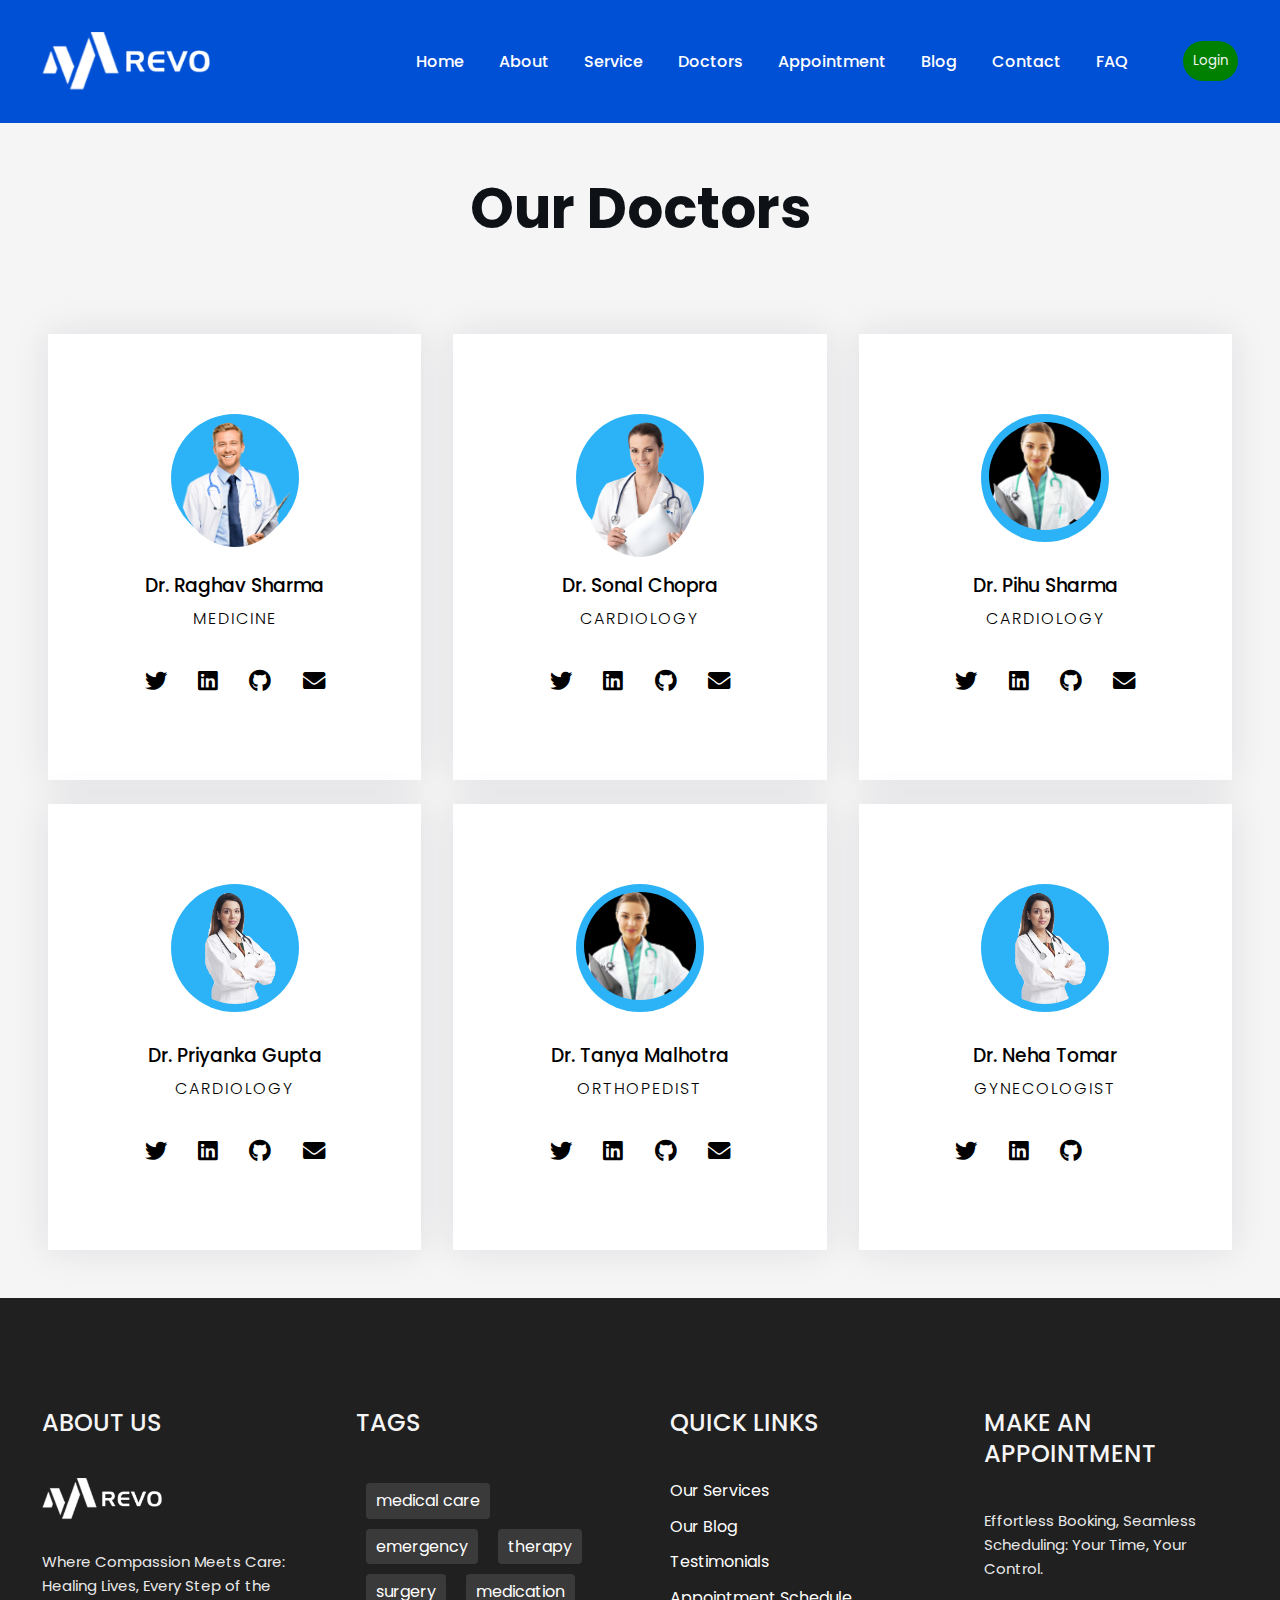
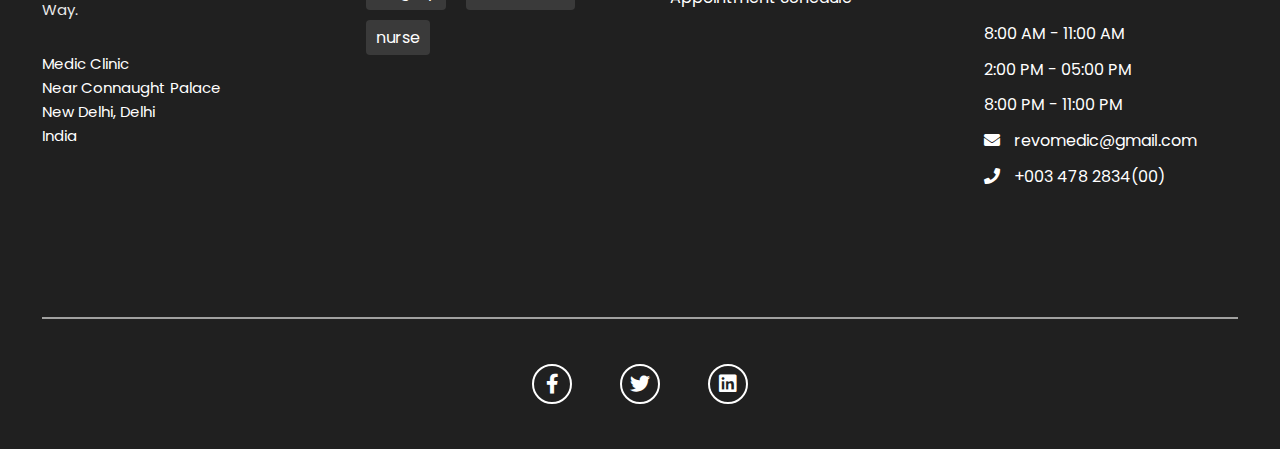
<file: doctor.html>
<!DOCTYPE html>
<html lang="en">
<head>
    <meta charset="UTF-8">
    <meta name="viewport" content="width=device-width, initial-scale=1.0">
    <title>Doctors</title>
    <link rel="stylesheet" href="doctor.css">
    <link rel="stylesheet" href="css/main.css">
    <link rel="stylesheet" href="css/login.css">
    <link rel="stylesheet" href="https://cdnjs.cloudflare.com/ajax/libs/font-awesome/6.0.0-beta2/css/all.min.css" integrity="sha512-YWzhKL2whUzgiheMoBFwW8CKV4qpHQAEuvilg9FAn5VJUDwKZZxkJNuGM4XkWuk94WCrrwslk8yWNGmY1EduTA==" crossorigin="anonymous" referrerpolicy="no-referrer" />
    <link rel="stylesheet" href="popup.css">
    <link href="https://fonts.googleapis.com/css2?family=Poppins:wght@300;500;600&display=swap" rel="stylesheet"/>
    <link href="https://cdnjs.cloudflare.com/ajax/libs/font-awesome/5.15.4/css/all.min.css" rel="stylesheet"/>
</head>
<body>
        <header class = " bg-blue">
        <nav class = "navbar bg-blue">
            <div class = "container flex">
                <a href = "index.html" class = "navbar-brand">
                    <img src = "images/logo.png" alt = "site logo">
                </a>
                <button type = "button" class = "navbar-show-btn">
                    <img src = "images/ham-menu-icon.png">
                </button>

                <div class = "navbar-collapse bg-white">
                    <button type = "button" class = "navbar-hide-btn">
                        <img src = "images/close-icon.png">
                    </button>
                    <ul class = "navbar-nav">
                        <li class = "nav-item">
                            <a href = "index.html" class = "nav-link">Home</a>
                        </li>
                        <li class = "nav-item">
                            <a href = "aboutus.html" class = "nav-link">About</a>
                        </li>
                        <li class = "nav-item">
                            <a href = "services.html" class = "nav-link">Service</a>
                        </li>
                        <li class = "nav-item">
                            <a href = "doctor.html" class = "nav-link">Doctors</a>
                        </li>
                        <li class = "nav-item">
                            <a href = "appointment.html" class = "nav-link">Appointment</a>
                        </li>
                        <li class = "nav-item">
                            <a href = "blog.html" class = "nav-link">Blog</a>
                        </li>
                        <li class = "nav-item">
                            <a href = "contact.html" class = "nav-link">Contact</a>
                        </li>                                   <li class = "nav-item">
                            <a href = "faq.html" class = "nav-link">FAQ</a>
                        </li>
                    </ul>
                    <div class = "search-bar">
                        <button id="myButton">
                            Login
                        </button>
                    </div>
                </div> 
            </div>
        </nav>    
    </header>
    
    <section>

        <div id="myPopup" class="popup">
            <div class="popup-content">
    
                <form action="">
                    <div class="wrapper">
                    <h1 class="loginHeading">Login</h1>
                    <div class="input-box">
                        <input type="text" placeholder="username" required>
                        <i class='bx bxs-user'></i>
                    </div>
                    <div class="input-box">
                        <input type="password" placeholder="password" required>
                        <i class='bx bxs-lock-alt'></i>
                    </div>
                    <div class="remember-forgot">
                        <a href="#">forgot password?</a>
                        <button type="submit" class="btn">Login</button>
                    </div>
                    <div class="register-link">
                        <p>Don't have an account? <a href="#">Register</a></p>
                    </div>
                </div>
                </form> 
                <button id="closePopup">
                    Close
                </button>
    
            </div>
        </div>
    
        <script src="popup.js"></script>
        <div class="row heading-container">
            <h1>Our Doctors</h1>
        </div>
        <div class="row">
            <div class="column">
                <div class="card">
                    <div class="img-container">
                        <img src="images/doc-1.png" alt="">
                    </div>
                    <h3>Dr. Raghav Sharma</h3>
                    <p>Medicine</p>
                    <div class="icons">
                        <a href="#">
                            <i class="fab fa-twitter"></i>
                        </a>
                        <a href="#">
                            <i class="fab fa-linkedin"></i>
                        </a>
                        <a href="#">
                            <i class="fab fa-github"></i>
                        </a>
                        <a href="#">
                            <i class="fas fa-envelope"></i>
                        </a>
                    </div>
                </div>
            </div>

            <div class="column">
                <div class="card">
                    <div class="img-container">
                        <img src="images/doc-2.png" alt="">
                    </div>
                    <h3>Dr. Sonal Chopra</h3>
                    <p>Cardiology</p>
                    <div class="icons">
                        <a href="#">
                            <i class="fab fa-twitter"></i>
                        </a>
                        <a href="#">
                            <i class="fab fa-linkedin"></i>
                        </a>
                        <a href="#">
                            <i class="fab fa-github"></i>
                        </a>
                        <a href="#">
                            <i class="fas fa-envelope"></i>
                        </a>
                    </div>
                </div>
            </div>

            <div class="column">
                <div class="card">
                    <div class="img-container">
                        <img src="images/doc-3.png" alt="">
                    </div>
                    <h3>Dr. Pihu Sharma</h3>
                    <p>Cardiology</p>
                    <div class="icons">
                        <a href="#">
                            <i class="fab fa-twitter"></i>
                        </a>
                        <a href="#">
                            <i class="fab fa-linkedin"></i>
                        </a>
                        <a href="#">
                            <i class="fab fa-github"></i>
                        </a>
                        <a href="#">
                            <i class="fas fa-envelope"></i>
                        </a>
                    </div>
                </div>
            </div>

            <div class="column">
                <div class="card">
                    <div class="img-container">
                        <img src="images/doc-4.png" alt="">
                    </div>
                    <h3>Dr. Priyanka Gupta</h3>
                    <p>Cardiology</p>
                    <div class="icons">
                        <a href="#">
                            <i class="fab fa-twitter"></i>
                        </a>
                        <a href="#">
                            <i class="fab fa-linkedin"></i>
                        </a>
                        <a href="#">
                            <i class="fab fa-github"></i>
                        </a>
                        <a href="#">
                            <i class="fas fa-envelope"></i>
                        </a>
                    </div>
                </div>
            </div>

            <div class="column">
                <div class="card">
                    <div class="img-container">
                        <img src="images/doc-3.png" alt="">
                    </div>
                    <h3>Dr. Tanya Malhotra</h3>
                    <p>Orthopedist</p>
                    <div class="icons">
                        <a href="#">
                            <i class="fab fa-twitter"></i>
                        </a>
                        <a href="#">
                            <i class="fab fa-linkedin"></i>
                        </a>
                        <a href="#">
                            <i class="fab fa-github"></i>
                        </a>
                        <a href="#">
                            <i class="fas fa-envelope"></i>
                        </a>
                    </div>
                </div>
            </div>

            <div class="column">
                <div class="card">
                    <div class="img-container">
                        <img src="images/doc-4.png" alt="">
                    </div>
                    <h3>Dr. Neha Tomar</h3>
                    <p>Gynecologist</p>
                    <div class="icons">
                        <a href="#">
                            <i class="fab fa-twitter"></i>
                        </a>
                        <a href="#">
                            <i class="fab fa-linkedin"></i>
                        </a>
                        <a href="#">
                            <i class="fab fa-github"></i>
                        </a>
                        <a href="#">
                            <i class="fab fa-envelope"></i>
                        </a>
                    </div>
                </div>
            </div>
        </div>
    </section>
    
    <footer id = "footer" class = "footer text-center">
        <div class = "container">
            <div class = "footer-inner text-white py grid">
                <div class = "footer-item">
                    <h3 class = "footer-head">about us</h3>
                    <div class = "icon">
                        <img src = "images/logo.png">
                    </div>
                    <p class = "text text-md">Where Compassion Meets Care: Healing Lives, Every Step of the Way.</p>
                    <address>
                        Medic Clinic <br>
                        Near Connaught Palace <br>
                        New Delhi, Delhi <br>
                        India
                    </address>
                </div>

                <div class = "footer-item">
                    <h3 class = "footer-head">tags</h3>
                    <ul class = "tags-list flex">
                        <li>medical care</li>
                        <li>emergency</li>
                        <li>therapy</li>
                        <li>surgery</li>
                        <li>medication</li>
                        <li>nurse</li>
                    </ul>
                </div>

                <div class = "footer-item">
                    <h3 class = "footer-head">Quick Links</h3>
                    <ul>
                        <li><a href = "#" class = "text-white">Our Services</a></li>
                        <li><a href = "#" class = "text-white">Our Blog</a></li>
                        <li><a href = "#" class = "text-white">Testimonials</a></li>
                        <li><a href = "#" class = "text-white">Appointment Schedule</a></li>
                    </ul>
                </div>

                <div class = "footer-item">
                    <h3 class = "footer-head">make an appointment</h3>
                    <p class = "text text-md">Effortless Booking, Seamless Scheduling: Your Time, Your Control.</p>
                    <ul class = "appointment-info">
                        <li>8:00 AM - 11:00 AM</li>
                        <li>2:00 PM - 05:00 PM</li>
                        <li>8:00 PM - 11:00 PM</li>
                        <li>
                            <i class = "fas fa-envelope"></i>
                            <span>revomedic@gmail.com</span>
                        </li>
                        <li>
                            <i class = "fas fa-phone"></i>
                            <span>+003 478 2834(00)</span>
                        </li>
                    </ul>
                </div>
            </div>

            <div class = "footer-links">
                <ul class = "flex">
                    <li><a href = "#" class = "text-white flex"> <i class = "fab fa-facebook-f"></i></a></li>
                    <li><a href = "#" class = "text-white flex"> <i class = "fab fa-twitter"></i></a></li>
                    <li><a href = "#" class = "text-white flex"> <i class = "fab fa-linkedin"></i></a></li>
                </ul>
            </div>
        </div>
    </footer>
</body>
</html>
</file>
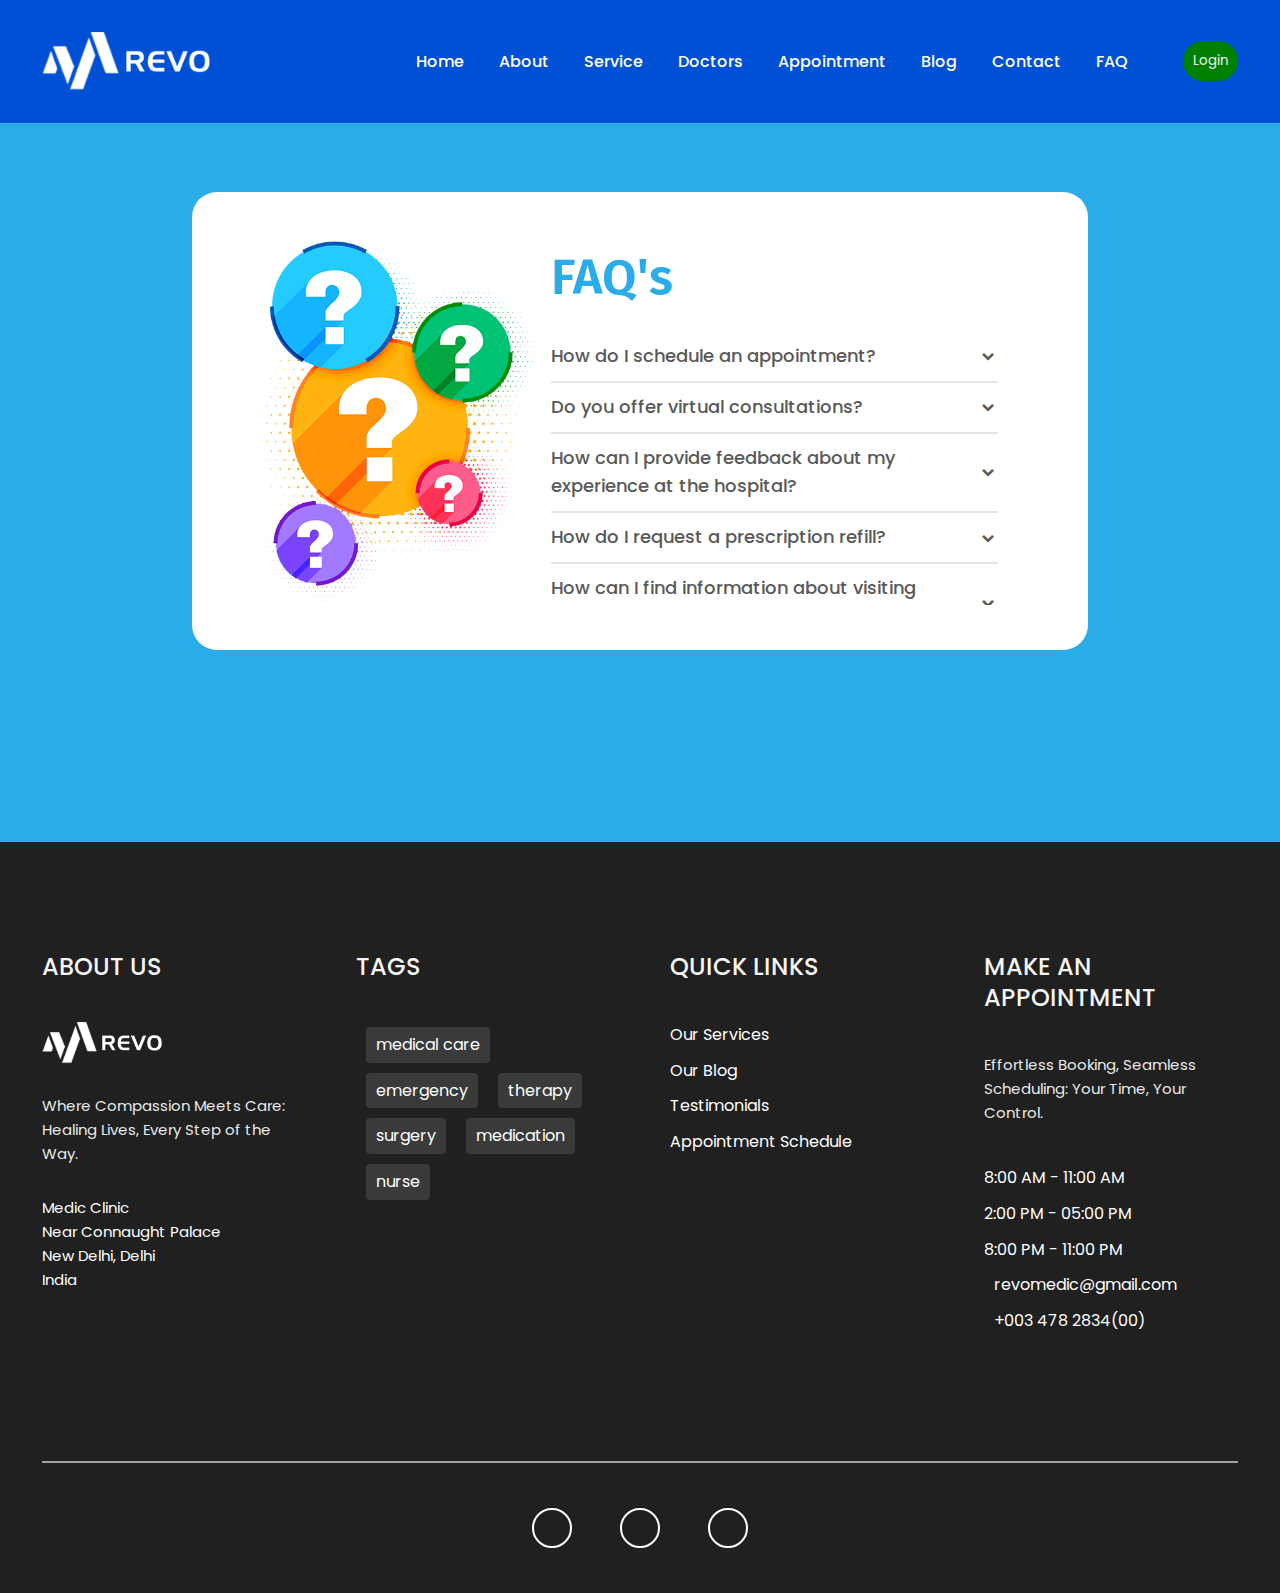
<file: faq.html>
<!DOCTYPE html>
<html lang="en" dir="ltr">
  <head>
    <meta charset="UTF-8">
    <title>faq</title>
    <link rel="stylesheet" href="faq.css">
    <link rel="stylesheet" href="css/main.css">
    <link href='https://unpkg.com/boxicons@2.0.7/css/boxicons.min.css' rel='stylesheet'>
    <meta name="viewport" content="width=device-width, initial-scale=1.0">
    <link rel="stylesheet" href="https://cdnjs.cloudflare.com/ajax/libs/font-awesome/6.0.0-beta2/css/all.min.css" integrity="sha512-YWzhKL2whUzgiheMoBFwW8CKV4qpHQAEuvilg9FAn5VJUDwKZZxkJNuGM4XkWuk94WCrrwslk8yWNGmY1EduTA==" crossorigin="anonymous" referrerpolicy="no-referrer" />
    <link rel="stylesheet" href="css/login.css">
    <link rel="stylesheet" href="popup.css">

  </head>
<body>
    <header class = " bg-blue">
        <nav class = "navbar bg-blue">
            <div class = "container flex">
                <a href = "index.html" class = "navbar-brand">
                    <img src = "images/logo.png" alt = "site logo">
                </a>
                <button type = "button" class = "navbar-show-btn">
                    <img src = "images/ham-menu-icon.png">
                </button>

                <div class = "navbar-collapse bg-white">
                    <button type = "button" class = "navbar-hide-btn">
                        <img src = "images/close-icon.png">
                    </button>
                    <ul class = "navbar-nav">
                        <li class = "nav-item">
                            <a href = "index.html" class = "nav-link">Home</a>
                        </li>
                        <li class = "nav-item">
                            <a href = "aboutus.html" class = "nav-link">About</a>
                        </li>
                        <li class = "nav-item">
                            <a href = "services.html" class = "nav-link">Service</a>
                        </li>
                        <li class = "nav-item">
                            <a href = "doctor.html" class = "nav-link">Doctors</a>
                        </li>
                        <li class = "nav-item">
                            <a href = "appointment.html" class = "nav-link">Appointment</a>
                        </li>
                        <li class = "nav-item">
                            <a href = "blog.html" class = "nav-link">Blog</a>
                        </li>
                        <li class = "nav-item">
                            <a href = "contact.html" class = "nav-link">Contact</a>
                        </li>                                   <li class = "nav-item">
                            <a href = "faq.html" class = "nav-link">FAQ</a>
                        </li>
                    </ul>
                    <div class = "search-bar">
                      <button id="myButton">
                        Login
                    </button>
                    </div>
                </div> 
            </div>
        </nav>    
    </header>
    <section class="faq-mainContainer">

      <div id="myPopup" class="popup">
        <div class="popup-content">
    
                <form action="">
                    <div class="wrapper">
                    <h1 class="loginHeading">Login</h1>
                    <div class="input-box">
                        <input type="text" placeholder="username" required>
                        <i class='bx bxs-user'></i>
                    </div>
                    <div class="input-box">
                        <input type="password" placeholder="password" required>
                        <i class='bx bxs-lock-alt'></i>
                    </div>
                    <div class="remember-forgot">
                        <a href="#">forgot password?</a>
                        <button type="submit" class="btn">Login</button>
                    </div>
                    <div class="register-link">
                        <p>Don't have an account? <a href="#">Register</a></p>
                    </div>
                </div>
                </form> 
          <button id="closePopup">
            Close
          </button>
    
        </div>
      </div>
    
        <script src="popup.js"></script>
  <div class="accordion">
    <div class="image-box">
      <img src="faq.png" alt="">
    </div>
    <div class="accordion-text">
      <div class="title">FAQ's</div>
    <ul class="faq-text">
      <li>
        <div class="question-arrow">
          <span class="question">How do I schedule an appointment?</span>
          <i class="bx bxs-chevron-down arrow"></i>
        </div>
        <p>Scheduling an appointment is easy. You can call at our appointment line phone number or use our online booking system on the website.</p>
        <span class="line"></span>
      </li>
      <li>
        <div class="question-arrow">
          <span class="question">Do you offer virtual consultations?</span>
          <i class="bx bxs-chevron-down arrow"></i>
        </div>
        <p>Yes, we offer virtual consultations for certain medical services. Contact our appointment line to inquire about telehealth options.</p>
        <span class="line"></span>
      </li>
      <li>
        <div class="question-arrow">
          <span class="question">How can I provide feedback about my experience at the hospital?</span>
          <i class="bx bxs-chevron-down arrow"></i>
        </div>
        <p>We welcome your feedback. You can fill out a patient satisfaction survey available at the hospital or provide feedback through our website. Your input helps us continually improve our services.</p>
        <span class="line"></span>
      </li>
      <li>
        <div class="question-arrow">
          <span class="question">How do I request a prescription refill?</span>
          <i class="bx bxs-chevron-down arrow"></i>
        </div>
        <p> You can request a prescription refill by contacting your primary care physician or using our online prescription refill request form on the website.</p>
        <span class="line"></span>
      </li>
      <li>
        <div class="question-arrow">
          <span class="question">How can I find information about visiting hours?</span>
          <i class="bx bxs-chevron-down arrow"></i>
        </div>
        <p>Information about visiting hours can be found on our website or by contacting the hospital's main reception.</p>
        <span class="line"></span>
      </li>
    </ul>
    </div>
  </div>
</section>
   <footer id = "footer" class = "footer text-center">
        <div class = "container">
            <div class = "footer-inner text-white py grid">
                <div class = "footer-item">
                    <h3 class = "footer-head">about us</h3>
                    <div class = "icon">
                        <img src = "images/logo.png">
                    </div>
                    <p class = "text text-md">Where Compassion Meets Care: Healing Lives, Every Step of the Way.</p>
                    <address>
                        Medic Clinic <br>
                        Near Connaught Palace <br>
                        New Delhi, Delhi <br>
                        India
                    </address>
                </div>

                <div class = "footer-item">
                    <h3 class = "footer-head">tags</h3>
                    <ul class = "tags-list flex">
                        <li>medical care</li>
                        <li>emergency</li>
                        <li>therapy</li>
                        <li>surgery</li>
                        <li>medication</li>
                        <li>nurse</li>
                    </ul>
                </div>

                <div class = "footer-item">
                    <h3 class = "footer-head">Quick Links</h3>
                    <ul>
                        <li><a href = "#" class = "text-white">Our Services</a></li>
                        <li><a href = "#" class = "text-white">Our Blog</a></li>
                        <li><a href = "#" class = "text-white">Testimonials</a></li>
                        <li><a href = "#" class = "text-white">Appointment Schedule</a></li>
                    </ul>
                </div>

                <div class = "footer-item">
                    <h3 class = "footer-head">make an appointment</h3>
                    <p class = "text text-md">Effortless Booking, Seamless Scheduling: Your Time, Your Control.</p>
                    <ul class = "appointment-info">
                        <li>8:00 AM - 11:00 AM</li>
                        <li>2:00 PM - 05:00 PM</li>
                        <li>8:00 PM - 11:00 PM</li>
                        <li>
                            <i class = "fas fa-envelope"></i>
                            <span>revomedic@gmail.com</span>
                        </li>
                        <li>
                            <i class = "fas fa-phone"></i>
                            <span>+003 478 2834(00)</span>
                        </li>
                    </ul>
                </div>
            </div>

            <div class = "footer-links">
                <ul class = "flex">
                    <li><a href = "#" class = "text-white flex"> <i class = "fab fa-facebook-f"></i></a></li>
                    <li><a href = "#" class = "text-white flex"> <i class = "fab fa-twitter"></i></a></li>
                    <li><a href = "#" class = "text-white flex"> <i class = "fab fa-linkedin"></i></a></li>
                </ul>
            </div>
        </div>
    </footer>   

  <script>
    let li = document.querySelectorAll(".faq-text li");
    for (var i = 0; i < li.length; i++) {
      li[i].addEventListener("click", (e)=>{
        let clickedLi;
        if(e.target.classList.contains("question-arrow")){
          clickedLi = e.target.parentElement;
        }else{
          clickedLi = e.target.parentElement.parentElement;
        }
       clickedLi.classList.toggle("showAnswer");
      });
    }
  </script>

</body>
</html>
</file>
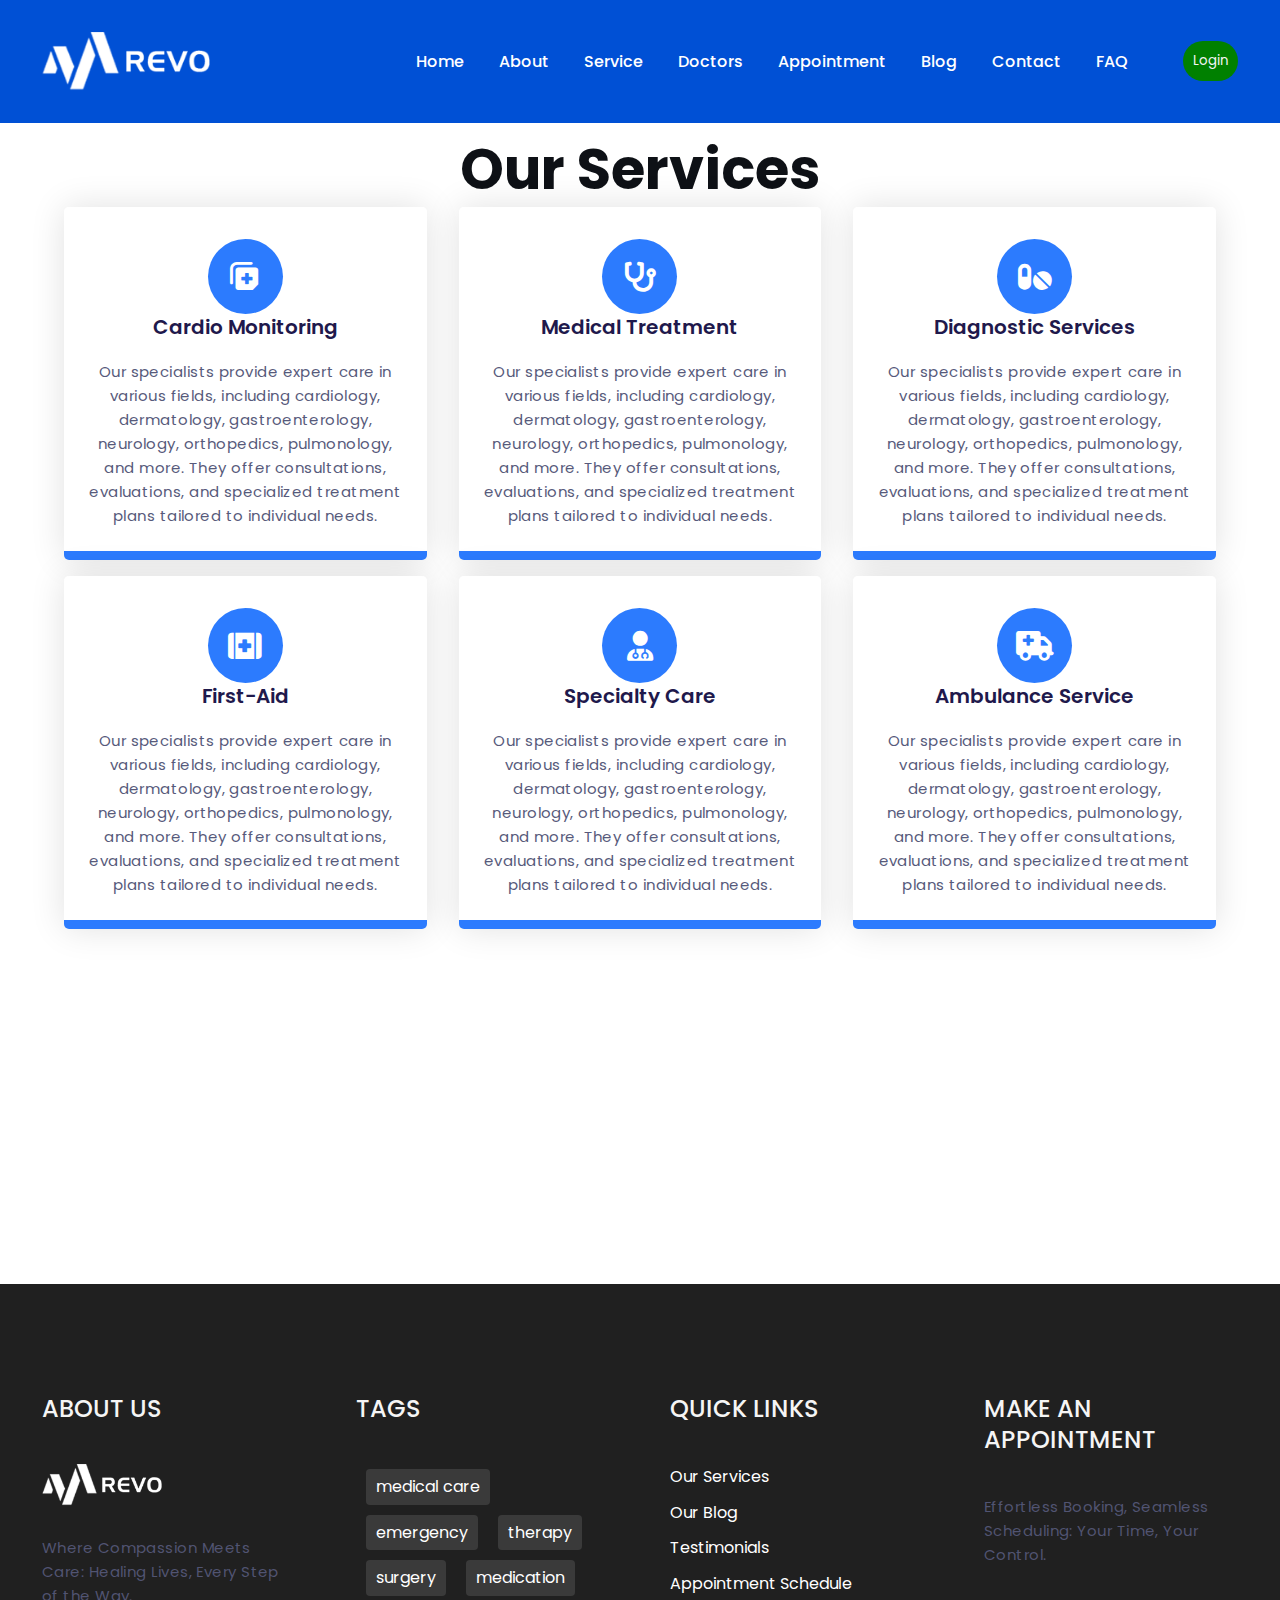
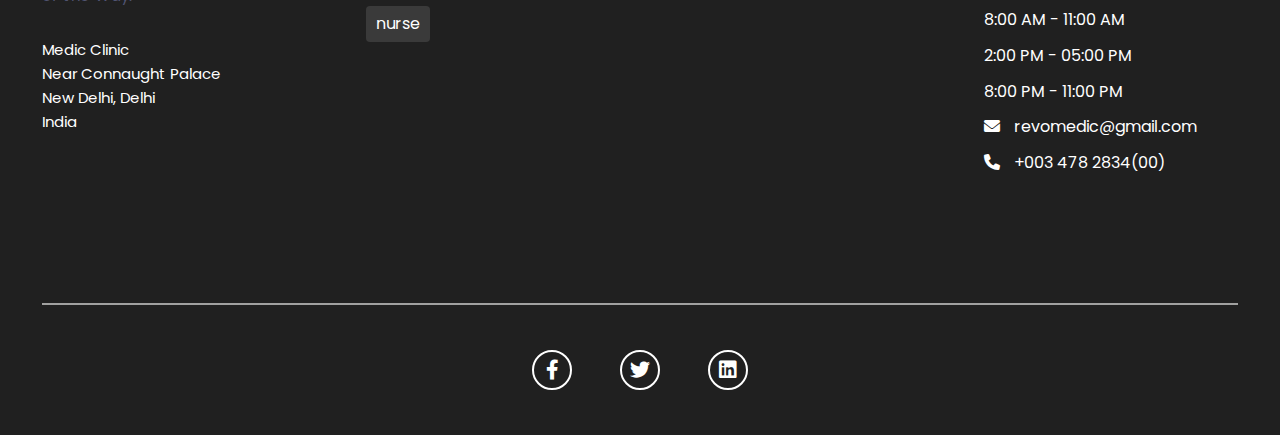
<file: services.html>
<!DOCTYPE html>
<html lang="en">
<head>
    <meta charset="UTF-8">
    <meta name="viewport" content="width=device-width, initial-scale=1.0">
    <title>service</title>
    <link rel="stylesheet" href="services.css"/>
    <link rel="stylesheet" href="css/main.css">
    <link rel="stylesheet" href="css/login.css">
    <link rel="stylesheet" href="https://cdnjs.cloudflare.com/ajax/libs/font-awesome/6.0.0-beta2/css/all.min.css" integrity="sha512-YWzhKL2whUzgiheMoBFwW8CKV4qpHQAEuvilg9FAn5VJUDwKZZxkJNuGM4XkWuk94WCrrwslk8yWNGmY1EduTA==" crossorigin="anonymous" referrerpolicy="no-referrer" />
    <link rel="stylesheet" href="popup.css">
    <link rel="stylesheet" href="https://fonts.googleapis.com/css2?family=Poppins:wght@400;500;600&display=swap"/>
    <link rel="stylesheet" href="https://cdnjs.cloudflare.com/ajax/libs/font-awesome/6.0.0-beta3/css/all.min.css"/>
</head>
<body>
    <header class = " bg-blue">
        <nav class = "navbar bg-blue">
            <div class = "container flex">
                <a href = "index.html" class = "navbar-brand">
                    <img src = "images/logo.png" alt = "site logo">
                </a>
                <button type = "button" class = "navbar-show-btn">
                    <img src = "images/ham-menu-icon.png">
                </button>

                <div class = "navbar-collapse bg-white">
                    <button type = "button" class = "navbar-hide-btn">
                        <img src = "images/close-icon.png">
                    </button>
                    <ul class = "navbar-nav">
                        <li class = "nav-item">
                            <a href = "index.html" class = "nav-link">Home</a>
                        </li>
                        <li class = "nav-item">
                            <a href = "aboutus.html" class = "nav-link">About</a>
                        </li>
                        <li class = "nav-item">
                            <a href = "services.html" class = "nav-link">Service</a>
                        </li>
                        <li class = "nav-item">
                            <a href = "doctor.html" class = "nav-link">Doctors</a>
                        </li>
                        <li class = "nav-item">
                            <a href = "appointment.html" class = "nav-link">Appointment</a>
                        </li>
                        <li class = "nav-item">
                            <a href = "blog.html" class = "nav-link">Blog</a>
                        </li>
                        <li class = "nav-item">
                            <a href = "contact.html" class = "nav-link">Contact</a>
                        </li>                                   <li class = "nav-item">
                            <a href = "faq.html" class = "nav-link">FAQ</a>
                        </li>
                    </ul>
                    <div class = "search-bar">
                        <button id="myButton">
                            Login
                        </button>
                    </div>
                </div> 
            </div>
        </nav>    
    </header>
    <section>

        <div id="myPopup" class="popup">
            <div class="popup-content">
    
                <form action="">
                    <div class="wrapper">
                    <h1 class="loginHeading">Login</h1>
                    <div class="input-box">
                        <input type="text" placeholder="username" required>
                        <i class='bx bxs-user'></i>
                    </div>
                    <div class="input-box">
                        <input type="password" placeholder="password" required>
                        <i class='bx bxs-lock-alt'></i>
                    </div>
                    <div class="remember-forgot">
                        <a href="#">forgot password?</a>
                        <button type="submit" class="btn">Login</button>
                    </div>
                    <div class="register-link">
                        <p>Don't have an account? <a href="#">Register</a></p>
                    </div>
                </div>
                </form> 
                <button id="closePopup">
                    Close
                </button>
    
            </div>
        </div>
    
        <script src="popup.js"></script>
        <div class="row serviceMainContainer">
            <h2 class="section-heading">Our Services</h2>
        </div>
        <div class="row">
            <div class="column">
                <div class="card">
                    <div class="icon-wrapper">
                        <i class="fa-solid fa-notes-medical"></i>
                    </div>
                    <h3>Cardio Monitoring</h3>
                    <p>Our specialists provide expert care in various fields, including cardiology, dermatology, gastroenterology, neurology, orthopedics, pulmonology, and more. They offer consultations, evaluations, and specialized treatment plans tailored to individual needs.</p>
                </div>
            </div>

            <div class="column">
                <div class="card">
                    <div class="icon-wrapper">
                        <i class="fa-solid fa-stethoscope"></i>
                    </div>
                    <h3>Medical Treatment</h3>
                    <p>Our specialists provide expert care in various fields, including cardiology, dermatology, gastroenterology, neurology, orthopedics, pulmonology, and more. They offer consultations, evaluations, and specialized treatment plans tailored to individual needs.</p>
                </div>
            </div>

            <div class="column">
                <div class="card">
                    <div class="icon-wrapper">
                        <i class="fa-solid fa-pills"></i>
                    </div>
                    <h3>Diagnostic Services</h3>
                    <p>Our specialists provide expert care in various fields, including cardiology, dermatology, gastroenterology, neurology, orthopedics, pulmonology, and more. They offer consultations, evaluations, and specialized treatment plans tailored to individual needs.</p>
                </div>
            </div>

            <div class="column">
                <div class="card">
                    <div class="icon-wrapper">
                        <i class="fa-solid fa-kit-medical"></i>
                    </div>
                    <h3>First-Aid</h3>
                    <p>Our specialists provide expert care in various fields, including cardiology, dermatology, gastroenterology, neurology, orthopedics, pulmonology, and more. They offer consultations, evaluations, and specialized treatment plans tailored to individual needs.</p>
                </div>
            </div>

            <div class="column">
                <div class="card">
                    <div class="icon-wrapper">
                        <i class="fa-solid fa-user-doctor"></i>
                    </div>
                    <h3>Specialty Care</h3>
                    <p>Our specialists provide expert care in various fields, including cardiology, dermatology, gastroenterology, neurology, orthopedics, pulmonology, and more. They offer consultations, evaluations, and specialized treatment plans tailored to individual needs.</p>
                </div>
            </div>

            <div class="column">
                <div class="card">
                    <div class="icon-wrapper">
                        <i class="fa-solid fa-truck-medical"></i>
                    </div>
                    <h3>Ambulance service</h3>
                    <p>Our specialists provide expert care in various fields, including cardiology, dermatology, gastroenterology, neurology, orthopedics, pulmonology, and more. They offer consultations, evaluations, and specialized treatment plans tailored to individual needs.</p>
                </div>
            </div>
        </div>
    </section>
    
    <footer id = "footer" class = "footer text-center">
        <div class = "container">
            <div class = "footer-inner text-white py grid">
                <div class = "footer-item">
                    <h3 class = "footer-head">about us</h3>
                    <div class = "icon">
                        <img src = "images/logo.png">
                    </div>
                    <p class = "text text-md">Where Compassion Meets Care: Healing Lives, Every Step of the Way.</p>
                    <address>
                        Medic Clinic <br>
                        Near Connaught Palace <br>
                        New Delhi, Delhi <br>
                        India
                    </address>
                </div>

                <div class = "footer-item">
                    <h3 class = "footer-head">tags</h3>
                    <ul class = "tags-list flex">
                        <li>medical care</li>
                        <li>emergency</li>
                        <li>therapy</li>
                        <li>surgery</li>
                        <li>medication</li>
                        <li>nurse</li>
                    </ul>
                </div>

                <div class = "footer-item">
                    <h3 class = "footer-head">Quick Links</h3>
                    <ul>
                        <li><a href = "#" class = "text-white">Our Services</a></li>
                        <li><a href = "#" class = "text-white">Our Blog</a></li>
                        <li><a href = "#" class = "text-white">Testimonials</a></li>
                        <li><a href = "#" class = "text-white">Appointment Schedule</a></li>
                    </ul>
                </div>

                <div class = "footer-item">
                    <h3 class = "footer-head">make an appointment</h3>
                    <p class = "text text-md">Effortless Booking, Seamless Scheduling: Your Time, Your Control.</p>
                    <ul class = "appointment-info">
                        <li>8:00 AM - 11:00 AM</li>
                        <li>2:00 PM - 05:00 PM</li>
                        <li>8:00 PM - 11:00 PM</li>
                        <li>
                            <i class = "fas fa-envelope"></i>
                            <span>revomedic@gmail.com</span>
                        </li>
                        <li>
                            <i class = "fas fa-phone"></i>
                            <span>+003 478 2834(00)</span>
                        </li>
                    </ul>
                </div>
            </div>

            <div class = "footer-links">
                <ul class = "flex">
                    <li><a href = "#" class = "text-white flex"> <i class = "fab fa-facebook-f"></i></a></li>
                    <li><a href = "#" class = "text-white flex"> <i class = "fab fa-twitter"></i></a></li>
                    <li><a href = "#" class = "text-white flex"> <i class = "fab fa-linkedin"></i></a></li>
                </ul>
            </div>
        </div>
    </footer> 
</body>
</html>
</file>
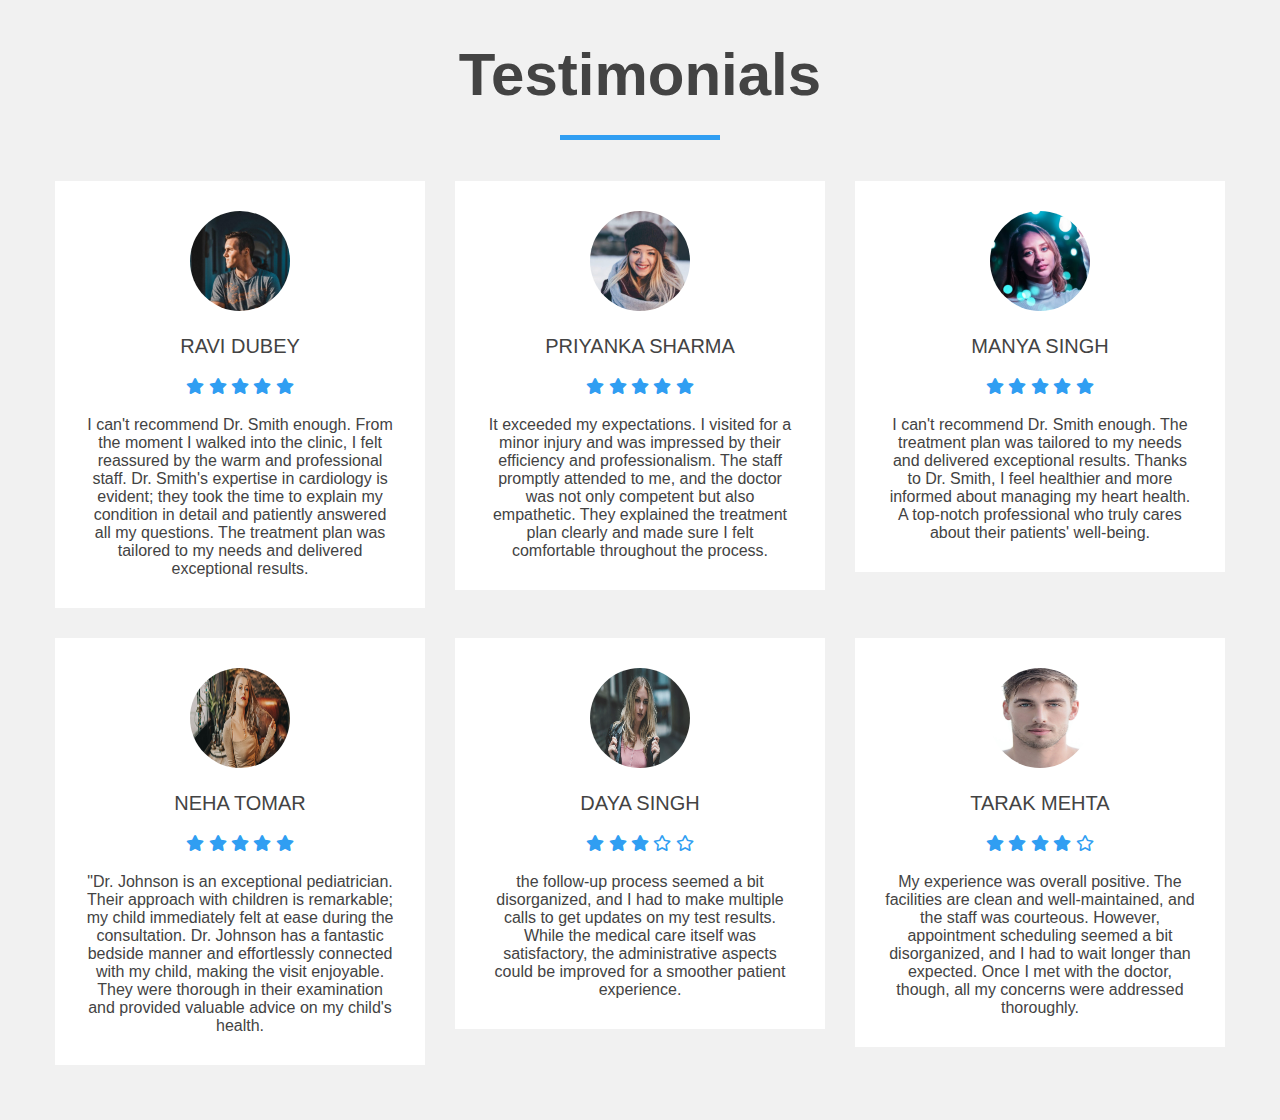
<file: testimonial.html>
<!DOCTYPE html>
<html lang="en" dir="ltr">
  <head>
    <meta charset="utf-8">
    <title>testimonial</title>
    <link rel="stylesheet" href="testimonial.css">
    <meta name="viewport" content="width=device-width, initial-scale=1">
    <link rel="stylesheet" href="https://use.fontawesome.com/releases/v5.5.0/css/all.css">
  <body>
    

    <div class="testimonials">
      <div class="inner">
        <h1>Testimonials</h1>
        <div class="border"></div>

        <div class="row">
          <div class="col">
            <div class="testimonial">
              <img src="p1.png" alt="">
              <div class="name">Ravi Dubey</div>
              <div class="stars">
                <i class="fas fa-star"></i>
                <i class="fas fa-star"></i>
                <i class="fas fa-star"></i>
                <i class="fas fa-star"></i>
                <i class="fas fa-star"></i>
              </div>

              <p>
                I can't recommend Dr. Smith enough. From the moment I walked into the clinic, I felt reassured by the warm and professional staff. Dr. Smith's expertise in cardiology is evident; they took the time to explain my condition in detail and patiently answered all my questions. The treatment plan was tailored to my needs and delivered exceptional results. 
              </p>
            </div>
          </div>

          <div class="col">
            <div class="testimonial">
              <img src="p2.png" alt="">
              <div class="name">Priyanka Sharma</div>
              <div class="stars">
                <i class="fas fa-star"></i>
                <i class="fas fa-star"></i>
                <i class="fas fa-star"></i>
                <i class="fas fa-star"></i>
                <i class="fas fa-star"></i>
              </div>

              <p>
                It exceeded my expectations. I visited for a minor injury and was impressed by their efficiency and professionalism. The staff promptly attended to me, and the doctor was not only competent but also empathetic. They explained the treatment plan clearly and made sure I felt comfortable throughout the process.
              </p>
            </div>
          </div>

          <div class="col">
            <div class="testimonial">
              <img src="p3.png" alt="">
              <div class="name">Manya Singh</div>
              <div class="stars">
                <i class="fas fa-star"></i>
                <i class="fas fa-star"></i>
                <i class="fas fa-star"></i>
                <i class="fas fa-star"></i>
                <i class="fas fa-star"></i>
              </div>

              <p>
                I can't recommend Dr. Smith enough. The treatment plan was tailored to my needs and delivered exceptional results. Thanks to Dr. Smith, I feel healthier and more informed about managing my heart health. A top-notch professional who truly cares about their patients' well-being.
            </div>
          </div>

          <div class="col">
            <div class="testimonial">
              <img src="p4.jpg" alt="">
              <div class="name">Neha Tomar</div>
              <div class="stars">
                <i class="fas fa-star"></i>
                <i class="fas fa-star"></i>
                <i class="fas fa-star"></i>
                <i class="fas fa-star"></i>
                <i class="fas fa-star"></i>
              </div>

              <p>
                "Dr. Johnson is an exceptional pediatrician. Their approach with children is remarkable; my child immediately felt at ease during the consultation. Dr. Johnson has a fantastic bedside manner and effortlessly connected with my child, making the visit enjoyable. They were thorough in their examination and provided valuable advice on my child's health.
              </p>
            </div>
          </div>

          <div class="col">
            <div class="testimonial">
              <img src="p5.jpg" alt="">
              <div class="name">Daya Singh</div>
              <div class="stars">
                <i class="fas fa-star"></i>
                <i class="fas fa-star"></i>
                <i class="fas fa-star"></i>
                <i class="far fa-star"></i>
                <i class="far fa-star"></i>
              </div>

              <p>
                the follow-up process seemed a bit disorganized, and I had to make multiple calls to get updates on my test results. While the medical care itself was satisfactory, the administrative aspects could be improved for a smoother patient experience.
              </p>
            </div>
          </div>

          <div class="col">
            <div class="testimonial">
              <img src="p6.jpg" alt="">
              <div class="name">Tarak Mehta</div>
              <div class="stars">
                <i class="fas fa-star"></i>
                <i class="fas fa-star"></i>
                <i class="fas fa-star"></i>
                <i class="fas fa-star"></i>
                <i class="far fa-star"></i>
              </div>

              <p>
                My experience was overall positive. The facilities are clean and well-maintained, and the staff was courteous. However, appointment scheduling seemed a bit disorganized, and I had to wait longer than expected. Once I met with the doctor, though, all my concerns were addressed thoroughly. 
              </p>
            </div>
          </div>
        </div>
      </div>
    </div>

  </body>
</html>
</file>
<file: css/main.css>
@import url('https://fonts.googleapis.com/css2?family=Poppins:wght@200;300;400;500;600;700;800;900&display=swap');

/* variables */
:root{
    --fros-blue-color: #0050d5;
    --light-blue-color: #16c5ff;
    --dark-color: #202020;
    --light-gray: #dedede;
    --dark-gray: #a1a1a0;
    --light-color: #fff;
    --poppins-font: 'Poppins', sans-serif;
    --transition: all 0.3s ease-in-out;
    --box-shadow: 0 0 15px 2px rgba(0, 0, 0, 0.2)!important;
}

/* some resets */
*{
    padding: 0;
    margin: 0;
    -webkit-box-sizing: border-box;
            box-sizing: border-box;
}
html{
    font-size: 10px;
}
body{
    font-size: 1.6rem;
    line-height: 1.6;
    font-family: var(--poppins-font);
}
img{
    width: 100%;
    display: block;
}
ul{
    list-style: none;
}
a{
    text-decoration: none;
    color: var(--dark-color);
}
.bg-blue{
    background-color: var(--fros-blue-color);
}
.bg-white{
    background-color: var(--light-color);
}
.text-blue{
    color: var(--fros-blue-color);
}
.text-white{
    color: var(--light-color);
}

/* button */
.btn, button{
    border: none;
    cursor: pointer;
}
.btn{
    padding: .9rem 4rem;
    border-radius: 3rem;
    display: inline-block;
    background-color: var(--light-color);
    font-weight: 500;
    -webkit-box-shadow: 0 0 7px 2px rgba(0, 0, 0, 0.2);
            box-shadow: 0 0 7px 2px rgba(0, 0, 0, 0.2);
    -webkit-transition: var(--transition);
    -o-transition: var(--transition);
    transition: var(--transition);
}
.btn-white{
    color: var(--fros-blue-color);
}
.btn-light-blue{
    background-color: var(--light-blue-color);
    color: var(--light-color);
}
.btn-blue{
    background-color: var(--fros-blue-color);
    color: var(--light-color);
}
.btn-group{
    display: -webkit-box;
    display: -ms-flexbox;
    display: flex;
    -ms-flex-wrap: wrap;
        flex-wrap: wrap;
    -webkit-box-align: center;
        -ms-flex-align: center;
            align-items: center;
}
.btn-group .btn{
    width: 100%;
}
.btn-group .btn:first-child{
    margin-bottom: 2rem;
}
.btn:hover{
    -webkit-box-shadow: var(--box-shadow);
            box-shadow: var(--box-shadow);
}

.container{
    max-width: 95vw;
    margin: 0 auto;
    padding: 0 1rem;
}
.flex{
    display: -webkit-box;
    display: -ms-flexbox;
    display: flex;
    -webkit-box-align: center;
        -ms-flex-align: center;
            align-items: center;
    -webkit-box-pack: center;
        -ms-flex-pack: center;
            justify-content: center;
}

#myButton{
    background-color: green;
    padding: 10px;
    border-radius: 10vw;
    color: whitesmoke;
}
.grid{
    display: grid;
}
input{
    outline: 0;
}
.lead{
    font-size: 25px;
    text-transform: capitalize;
}
h1, h2, h3{
    text-transform: capitalize;
    margin-top: 0;
    line-height: 1.3;
}
.text{
    opacity: 0.9;
}
.text-md{
    font-size: 1.5rem;
}
.text-lg{
    font-size: 2rem;
    font-weight: 500;
}
.text-sm{
    font-size: 1.3rem;
}
.py{
    padding: 10.9rem 0;
}
.text-center{
    text-align: center;
}

/* header */
.header{
    min-height: 100vh;
}
.navbar{
    position: fixed;
    top: 0;
    left: 0;
    width: 100%;
    padding: 3.2rem 0;
    z-index: 999;
}
.navbar .container{
    -webkit-box-pack: justify;
        -ms-flex-pack: justify;
            justify-content: space-between;
}
.navbar-brand img{
    width: 168px;
}
.navbar-show-btn, .navbar-hide-btn{
    background-color: transparent;
    width: 30px;
    -webkit-transition: var(--transition);
    -o-transition: var(--transition);
    transition: var(--transition);
}
button[class ^= navbar]:hover{
    -webkit-transform: scale(1.1);
        -ms-transform: scale(1.1);
            transform: scale(1.1);
}


.navbar-collapse{
    position: fixed;
    top: 0;
    right: 0;
    width: 100%;
    height: 100%;
    padding: 8rem 3rem;
    display: -webkit-box;
    display: -ms-flexbox;
    display: flex;
    -webkit-box-orient: vertical;
    -webkit-box-direction: normal;
        -ms-flex-direction: column;
            flex-direction: column;
    -webkit-box-pack: justify;
        -ms-flex-pack: justify;
            justify-content: space-between;
    -webkit-box-shadow: -3px 0 10px 4px rgba(0, 0, 0, 0.1);
            box-shadow: -3px 0 10px 4px rgba(0, 0, 0, 0.1);
    -webkit-transform: translateX(110%);
        -ms-transform: translateX(110%);
            transform: translateX(110%);
    -webkit-transition: var(--transition);
    -o-transition: var(--transition);
    transition: var(--transition);
    z-index: 1000;
}
/* navbar show class */
.navbar-show{
    -webkit-transform: translateX(0);
        -ms-transform: translateX(0);
            transform: translateX(0);
}
.navbar-hide-btn{
    position: absolute;
    right: 2rem;
    top: 4.5rem;
}
.nav-item{
    margin: 1.4rem 0;
}
.nav-link{
    opacity: 0.8;
    font-weight: 600;
    -webkit-transition: var(--transition);
    -o-transition: var(--transition);
    transition: var(--transition);
    display: inline-block;
}
.nav-link:hover{
    opacity: 1;
    color: var(--fros-blue-color);
    -webkit-transform: translateX(10px);
        -ms-transform: translateX(10px);
            transform: translateX(10px);
}
.search-icon{
    display: block;
    width: 27px;
    margin-right: 1rem;
}
.search-control::-webkit-input-placeholder{
    color: var(--light-gray);
}
.search-control::-moz-placeholder{
    color: var(--light-gray);
}
.search-control:-ms-input-placeholder{
    color: var(--light-gray);
}
.search-control::-ms-input-placeholder{
    color: var(--light-gray);
}
.search-control::placeholder{
    color: var(--light-gray);
}
.search-control{
    height: 27px;
    width: 100%;
    border-radius: 1.9rem;
    border: 2px solid var(--light-gray);
    padding: 0 1.5rem;
}

/* header inner */
.header-inner{
    padding-top: 16rem;
}
.header-inner-left h1{
    font-size: 4rem;
    font-weight: 300;
    margin-bottom: 0;
}
.header-inner-left h1 span{
    font-weight: 600;
    text-transform: uppercase;
}
.header-inner-left .lead{
    opacity: 0.9;
}
.header-inner-left .text{
    margin: 5.8rem 0;
    max-width: 500px;
    margin-right: auto;
    margin-left: auto;
}
.header-inner-left .btn-group{
    -webkit-box-pack: center;
        -ms-flex-pack: center;
            justify-content: center;
}
.header-inner-right{
    margin-top: 6rem;
}
.header-inner-right img{
    max-width: 520px;
    margin: 0 auto;
}

/* about section */
.section-head h2{
    font-size: 4rem;
    font-weight: 500;
    margin-bottom: 3rem;
    text-align: center;
}
.border-line{
    height: .4rem;
    width: 100%;
    margin-right: auto;
    margin-left: auto;
    background-color: var(--light-gray);
    position: relative;
}
.border-line::after{
    content: "";
    position: absolute;
    top: 0;
    left: 50%;
    -webkit-transform: translateX(-50%);
        -ms-transform: translateX(-50%);
            transform: translateX(-50%);
    height: 100%;
    width: 102px;
    background-color: var(--light-blue-color);
}
.about-left{
    margin-bottom: 6rem;
}
.about-right{
    margin-top: 16.8rem;
}
.about-left .text{
    margin: 5.6rem 0;
    line-height: 2.3;
}
.about .btn-white{
    color: var(--dark-gray);
}
.about-right .img{
    width: 100%;
    background-color: #3983fe;
    max-width: 537px;
    position: relative;
}
.about-right .img img{
    padding-top: 10rem;
    -webkit-transform: scaleX(1.03);
        -ms-transform: scaleX(1.03);
            transform: scaleX(1.03);
}
.about-right .img::after, .about-right .img::before{
    content: "";
    position: absolute;
    width: 100%;
    height: 100%;
}
.about-right .img::after{
    top: -56px;
    left: 0;
    background-color: #0060ff;
    z-index: -1;
}
.about-right .img::before{
    top: -112px;
    left: 0;
    background-color: var(--fros-blue-color);
    z-index: -2;
}

/* banner one section */
.banner-one{
    background: -webkit-gradient(linear, left top, left bottom, from(rgba(0, 80, 213, 0.9)), to(rgba(0, 90, 213, 0.85))), url('../images/banner-1-img.png') top/cover no-repeat;
    background: -o-linear-gradient(rgba(0, 80, 213, 0.9), rgba(0, 90, 213, 0.85)), url('../images/banner-1-img.png') top/cover no-repeat;
    background: linear-gradient(rgba(0, 80, 213, 0.9), rgba(0, 90, 213, 0.85)), url('../images/banner-1-img.png') top/cover no-repeat;
    height: 480px;
    display: -webkit-box;
    display: -ms-flexbox;
    display: flex;
    -webkit-box-align: center;
        -ms-flex-align: center;
            align-items: center;
    -webkit-box-pack: center;
        -ms-flex-pack: center;
            justify-content: center;
}
.banner-one .lead{
    font-size: 2.8rem;
    font-weight: 500;
    max-width: 600px;
}
.banner-one .text-sm{
    font-weight: 500;
}

/* services section */
.services .section-head .text-lg{
    color: var(--dark-gray);
    margin-top: -2rem;
}
.services .section-head img{
    margin: 3.7rem auto;
}
.line-art{
    max-width: 240px;
    margin: auto;
}
.line-art img{
    width: 30px;
}
.line-art div{
    width: 100px;
    height: 2px;
    background-color: var(--light-gray);
}
.services-inner{
    padding: 6rem 0;
}
.service-item{
    padding: 3rem;
    margin-bottom: 3rem;
}
.service-item:last-child{
    margin-bottom: 0;
}
.service-item .icon img{
    width: 80px;
    margin: auto;
}
.service-item h3{
    margin: 5rem 0;
    opacity: 0.7;
}

/* banner two section */
.banner-two{
    background: -webkit-gradient(linear, left top, left bottom, from(rgba(0, 80, 213, 0.9)), to(rgba(0, 90, 213, 0.85))), url('../images/banner-two-bg.png') top/cover no-repeat;
    background: -o-linear-gradient(rgba(0, 80, 213, 0.9), rgba(0, 90, 213, 0.85)), url('../images/banner-two-bg.png') top/cover no-repeat;
    background: linear-gradient(rgba(0, 80, 213, 0.9), rgba(0, 90, 213, 0.85)), url('../images/banner-two-bg.png') top/cover no-repeat;
    padding: 13.6rem 0;
}
.banner-two-left img{
    max-width: 620px;
    margin: auto;
}
.banner-two-right .lead{
    font-size: 2.2rem;
    margin-top: 6rem;
}
.banner-two-right .btn-group{
    margin-top: 6rem;
    -webkit-box-pack: center;
        -ms-flex-pack: center;
            justify-content: center;
}

/* doctors panel */
.doc-panel-inner{
    margin-top: 8rem;
}
.doc-panel-item{
    margin-bottom: 6rem;
}
.doc-panel-item:last-child{
    margin-bottom: 0;
}
.doc-panel-item .img{
    position: relative;
    height: 440px;
    background-color: var(--light-gray);
    overflow: hidden;
    -webkit-box-align: end;
        -ms-flex-align: end;
            align-items: flex-end;
}
.doc-panel-item .img .info{
    position: absolute;
    bottom: -100%;
    left: 0;
    width: 100%;
    height: 100px;
    -webkit-box-orient: vertical;
    -webkit-box-direction: normal;
        -ms-flex-direction: column;
            flex-direction: column;
    -webkit-transition: var(--transition);
    -o-transition: var(--transition);
    transition: var(--transition);
}
.doc-panel-item .img{
    max-width: 357px;
    margin-left: auto;
    margin-right: auto;
}
.doc-panel-item:hover .info{
    bottom: 0;
}

/* package service */
.package-service-inner{
    margin-top: 14rem;
}
.package-service{
    background: -webkit-gradient(linear, left top, left bottom, from(rgba(0, 80, 213, 0.85)), to(rgba(0, 80, 213, 0.95))), url('../images/package-service-img.jpg') center/cover no-repeat;
    background: -o-linear-gradient(rgba(0, 80, 213, 0.85), rgba(0, 80, 213, 0.95)), url('../images/package-service-img.jpg') center/cover no-repeat;
    background: linear-gradient(rgba(0, 80, 213, 0.85), rgba(0, 80, 213, 0.95)), url('../images/package-service-img.jpg') center/cover no-repeat;
}
.package-service-head{
    color: var(--light-color);
}
.package-service-head h2{
    font-size: 39px;
}
.package-service-item{
    padding: 3rem 5rem;
    position: relative;
    margin-bottom: 12rem;
}
.package-service-item:last-child{
    margin-bottom: 0;
}
.package-service-item .icon{
    width: 86px;
    height: 86px;
    background-color: var(--light-blue-color);
    border-radius: 2rem;
    border-bottom-right-radius: 0;
    color: var(--light-color);
    position: absolute;
    top: -43px;
    left: 50%;
    -webkit-transform: translateX(-50%) rotate(45deg);
        -ms-transform: translateX(-50%) rotate(45deg);
            transform: translateX(-50%) rotate(45deg);
}
.package-service-item .icon i{
    -webkit-transform: rotate(-45deg);
        -ms-transform: rotate(-45deg);
            transform: rotate(-45deg);
}
.package-service-item h3{
    opacity: 0.7;
    margin: 8rem 0 4rem 0;
}
.package-service-item .text-sm{
    color: var(--dark-gray);
}
.package-service-item .btn{
    margin: 4rem 0;
}

/* posts section */
.posts{
    background-color: var(--light-gray);
}
.posts-inner{
    margin-top: 6rem;
}
.post-item{
    padding: 1.2rem;
    -webkit-box-shadow: var(--box-shadow);
            box-shadow: var(--box-shadow);
    margin-bottom: 6rem;
}
.post-item:last-child{
    margin-bottom: 0;
}
.post-item .content{
    padding: 3rem 2rem 1rem 2rem;
}
.post-item h4{
    margin-bottom: 1rem;
}
.post-item .text{
    padding: 1rem 0;
}
.post-item .info{
    -webkit-box-pack: justify;
        -ms-flex-pack: justify;
            justify-content: space-between;
    color: var(--dark-gray);
}
.post-item .info .text{
    padding-bottom: 0;
}

/* contact section */
.contact-left{
    margin-bottom: 6rem;
    height: 100%;
}
.contact-left iframe{
    width: 100%;
    height: 100%;
    -o-object-fit: cover;
       object-fit: cover;
}
.contact-right{
    padding: 5rem 4rem;
}
.contact-right form{
    margin-top: 5rem;
}
.form-element .form-control{
    width: 100%;
    background-color: #3373dd;
    border: none;
    outline: 0;
    padding: 1rem 1.6rem;
    margin-bottom: 1.6rem;
    color: var(--light-color);
}
.form-element .form-control::-webkit-input-placeholder{
    color: var(--light-color);
}
.form-element .form-control::-moz-placeholder{
    color: var(--light-color);
}
.form-element .form-control:-ms-input-placeholder{
    color: var(--light-color);
}
.form-element .form-control::-ms-input-placeholder{
    color: var(--light-color);
}
.form-element .form-control::placeholder{
    color: var(--light-color);
}
.btn-submit{
    margin-top: 4rem;
}
.btn-submit i{
    margin-right: 2rem;
}

/* footer */
.footer{
    background-color: var(--dark-color);
}
.footer-item{
    margin-bottom: 6rem;
}
.footer-item:last-child{
    margin-bottom: 0;
}
.footer-head{
    text-transform: uppercase;
    font-weight: 500;
    font-size: 2.4rem;
    color: whitesmoke;
    margin-bottom: 4rem;
}
.footer-item .icon{
    width: 120px;
    margin: auto;
}
.footer-item .text{
    padding: 3rem 0;
    max-width: 500px;
    margin-right: auto;
    margin-left: auto;
}
.footer-item address{
    font-size: 1.5rem;
    font-style: normal;
}
.footer-item .tags-list{
    -ms-flex-wrap: wrap;
        flex-wrap: wrap;
}
.footer-item .tags-list li{
    margin: .5rem 1rem;
    padding: .5rem 1rem;
    background-color: rgb(58, 58, 58);
    border-radius: .4rem;
}
.footer-item a{
    margin-bottom: 1rem;
    display: inline-block;
    -webkit-transition: var(--transition);
    -o-transition: var(--transition);
    transition: var(--transition);
}
.footer-item a:hover{
    color: var(--dark-gray);
}
.footer-item:last-child .text{
    padding-top: 0;
}
.footer-item .appointment-info li{
    margin: 1rem 0;
}
.footer-item .appointment-info li span{
    margin-left: 1rem;
}
.footer-links{
    border-top: 2px solid var(--dark-gray);
    padding: 4.5rem 0;
}
.footer-links li{
    margin: 0 2.4rem;
    font-size: 2rem;
}
.footer-links li a{
    height: 40px;
    width: 40px;
    border-radius: 50%;
    border: 2px solid var(--light-color);
    -webkit-transition: var(--transition);
    -o-transition: var(--transition);
    transition: var(--transition);
}
.footer-links li a:hover{
    background-color: var(--light-color);
    color: var(--fros-blue-color);
}




/* Media Queries */
@media(min-width: 450px){
    .navbar-collapse{
        width: 320px;
    }
    .btn-group .btn{
        width: auto;
    }
    .btn-group .btn:first-child{
        margin-right: 48px;
        margin-bottom: 0;
    }
    .border-line{
        width: 405px;
    }

}

@media(min-width: 768px){
    .header-inner-left h1{
        font-size: 5.7rem;
    }
    .services-inner, .doc-panel-inner{
        grid-template-columns: repeat(2, 1fr);
    }
    .doc-panel-inner{
        -webkit-column-gap: 3rem;
           -moz-column-gap: 3rem;
                column-gap: 3rem;
    }
    .doc-panel .section-head h2{
        text-align: left;
    }
    .package-service-inner, .posts-inner, .footer-inner{
        grid-template-columns: repeat(2, 1fr);
        -webkit-column-gap: 6rem;
           -moz-column-gap: 6rem;
                column-gap: 6rem;
    }
    .footer-inner{
        text-align: left;
    }
    .footer-item .icon, .footer-item .text{
        margin-left: 0;
    }
    .footer-item .tags-list{
        -webkit-box-pack: start;
            -ms-flex-pack: start;
                justify-content: flex-start;
    }
}

@media(min-width: 992px){
    .header-inner{
        padding-top: 3.2rem;
    }
    .header-inner .container{
        grid-template-columns: 545px auto;
        -webkit-box-align: center;
            -ms-flex-align: center;
                align-items: center;
        height: calc(100vh - 32px);
        position: relative;
    }
    .header-inner-left{
        text-align: left;
    }
    .header-inner-left .text{
        margin-left: 0;
    }
    .header-inner-left .btn-group{
        -webkit-box-pack: start;
            -ms-flex-pack: start;
                justify-content: start;
    }
    .header-inner-right img{
        position: absolute;
        bottom: 0;
        right: 0;
        padding-left: 5rem;
    }
    .about-inner .container{
        grid-template-columns: repeat(2, 1fr);
        -webkit-column-gap: 3rem;
           -moz-column-gap: 3rem;
                column-gap: 3rem;
    }
    .about-left{
        text-align: left;
        margin-bottom: 0;
    }
    .about-left .section-head h2{
        text-align: left;
    }
    .border-line{
        margin-left: 0;
    }
    .border-line::after{
        left: 0;
        -webkit-transform: translateX(0);
            -ms-transform: translateX(0);
                transform: translateX(0);
    }
    .about-right{
        margin-left: auto;
        margin-top: 11.2rem;
    }

    .banner-two .container{
        grid-template-columns: repeat(2, 1fr);
        -webkit-box-align: center;
            -ms-flex-align: center;
                align-items: center;
        -webkit-column-gap: 6rem;
           -moz-column-gap: 6rem;
                column-gap: 6rem;
    }
    .banner-two-right{
        text-align: left;
    }
    .banner-two-right .btn-group{
        -webkit-box-pack: start;
            -ms-flex-pack: start;
                justify-content: flex-start;
    }
    .banner-two-right .lead{
        margin-top: 0;
    }
    .banner-two-left img{
        width: 100%;
        max-width: 100%;
    }
    .doc-panel-inner{
        grid-template-columns: repeat(3, 1fr);
    }
    .doc-panel-item{
        margin-bottom: 0;
    }
    .package-service-inner{
        grid-template-columns: repeat(3, 1fr);
    }
    .package-service-item{
        margin-bottom: 0;
    }

    .contact .container{
        grid-template-columns: repeat(2, 1fr);
        -webkit-column-gap: 2.4rem;
           -moz-column-gap: 2.4rem;
                column-gap: 2.4rem;
    }
}

@media(min-width: 1200px){
    .navbar-show-btn, .navbar-hide-btn{
        display: none;
    }
    .navbar-collapse{
        -webkit-transform: translateX(0);
            -ms-transform: translateX(0);
                transform: translateX(0);
        position: relative;
        -webkit-box-orient: horizontal;
        -webkit-box-direction: normal;
            -ms-flex-direction: row;
                flex-direction: row;
        -webkit-box-pack: end;
            -ms-flex-pack: end;
                justify-content: flex-end;
        -webkit-box-align: center;
            -ms-flex-align: center;
                align-items: center;
        width: 100%;
        height: auto;
        padding: 0;
        background-color: transparent;
        -webkit-box-shadow: none;
                box-shadow: none;
        -webkit-transition: none;
        -o-transition: none;
        transition: none;
    }
    .navbar-nav{
        display: -webkit-box;
        display: -ms-flexbox;
        display: flex;
    }
    .nav-item{
        margin: 0;
        margin-left: 3.5rem;
    }
    .nav-link{
        color: var(--light-color);
        opacity: 1;
        font-weight: 500;
        position: relative;
    }
    .nav-link::after{
        content: "";
        position: absolute;
        top: 100%;
        left: 0;
        height: 2px;
        width: 0;
        background-color: var(--light-color);
        opacity: 0;
        -webkit-transition: var(--transition);
        -o-transition: var(--transition);
        transition: var(--transition);
    }
    .nav-link:hover{
        -webkit-transform: none;
            -ms-transform: none;
                transform: none;
        color: var(--light-color);
    }
    .nav-link:hover::after{
        opacity: 1;
        width: 100%;
    }
    .search-bar{
        margin-left: 5.5rem;
    }
    .search-inner-right{
        width: 100%;
    }
    .search-inner-right img{
        padding-left: 0;
        max-width: 647px;
    }
    .search-control{
        width: 150px;
    }
    .header-inner-right{
        width: 100%;
    }
    .header-inner-right img{
        padding-left: 0;
        max-width: 647px;
    }

    .services-inner{
        grid-template-columns: repeat(4, 1fr);
        -webkit-column-gap: 2rem;
           -moz-column-gap: 2rem;
                column-gap: 2rem;
    }
    .service-item{
        margin-bottom: 0;
    }
    .doc-panel-inner{
        -webkit-column-gap: 9rem;
           -moz-column-gap: 9rem;
                column-gap: 9rem;
    }
    .posts-inner{
        grid-template-columns: repeat(3, 1fr);
    }
    .post-item{
        margin-bottom: 0;
    }

    .contact .container{
        grid-template-columns: auto 514px;
    }
    .footer-inner{
        grid-template-columns: repeat(4, 1fr);
        -webkit-column-gap: 6rem;
           -moz-column-gap: 6rem;
                column-gap: 6rem;
    }
}

@media(min-width: 1480px){
    /* general */
    .container{
        max-width: 81vw;
    }
}

/* transition and animation stopper */
.resize-animation-stopper *{
    -webkit-animation: none!important;
            animation: none!important;
    -webkit-transition: none!important;
    -o-transition: none!important;
    transition: none!important;
}
</file>
<file: popup.css>
.popup {
			position: fixed;
			z-index: 1;
			left: 0;
			top: 0;
			width: 100%;
			height: 100%;
			overflow: auto;
			background-color: transparent;
			display: none;
            opacity: 0.9;
            overflow: hidden;
		}
		.popup-content {
			background-color: white;
			margin: 10% auto;
			padding: 20px;
			border: 1px solid #888888;
			width: fit-content;
			font-weight: bolder;
		}
		.popup-content button {
			display: block;
			margin: 0 auto;
		}
		.show {
			display: block;
		}
		/* h1 {
			color: green;
		} */
</file>
<file: css/login.css>
*{
    margin: 0;
    padding: 0;
    box-sizing: border-box;
    font-family: "Poppins", sans-serif;
}

.loginHeading{
    color: blue;
}
body {
    min-height: 100vh;
    background-image: transparent;
}

.wrapper{
    width: 500px;
    background: transparent;
    border: transparent;
    backdrop-filter: blur(20px);
    box-shadow: 0 0 10px rgba(0, 0, 0, .2);
    color:#fff;
    border-radius: 10px;
    padding: 30px 40px;
}

.wrapper h1 {
    font-size: 36px;
    text-align: center;
}

.wrapper .input-box {
    position: relative;
    width: 100%;
    height: 50px;
    margin:30px 0;
}

.input-box input{
    width: 100%;
    height: 100%;
    background: #5a5789;
    border: none;
    outline: none;
    border: 2px solid rgba(255, 255,255, .2);
    border-radius: 40px;
    font-size: 16px;
    color: #fff;
    padding: 20px 45px 20px 20px;
}
.input-box input::placeholder{
    color: #fff;
}
.input-box i{
    position: absolute;
    right: 20px;
    top: 30%;
    transform: translate(-50%);
    font-size: 20px;
}

.wrapper .remember-forgot {
    font-size: 14.5px;
    color: blueviolet;
}

.remember-forgot label input {
    accent-color: #fff;
    color: blueviolet;
    margin-right: 3px;
}

.remember-forgot a{
    color: blueviolet;
    text-decoration: none;
}

.remember-forgot a:hover {
    text-decoration: underline;
}

.wrapper .btn{
    width: 100%;
    height: 45px;
    margin-top: 20px;
    background: #fff;
    border: none;
    outline: none;
    border-radius: 40px;
    box-shadow: 0 0 10px rgba(0,0,0 .1);
    cursor: pointer;
    font-size:16px;
    color: #333;
    font-weight: 600;
}

.wrapper .register-link {
    font-size: 14.5px;
    text-align: center;
    margin: 20px 0 15px;
    color: blueviolet;
}

.register-link p a{
    color: blueviolet;
    text-decoration: none;
    font-weight: 600;
}

.register-link p a:hover {
 text-decoration: underline;

}
</file>
<file: aboutus.css>
*{
    margin:0px;
    padding:0px;
    box-sizing: border-box;
    font-family: 'Roboto', sans-serif;;
}

body {
    background-color: #fff;
}

.heading{
    width:90%;
    display: flex;
    justify-content: center; align-items: center;
    flex-direction: column;
    text-align: center;
    margin: 20px auto;
    margin-top: 10%;
}

.heading h1{ 
    font-size: 50px;
    color:#000;
    margin-bottom: 25px;
    position: relative;
}
.heading h1::after{
    content: "";
    position: relative;
    width: 100%;
    height: 4px;
    display: block;
    margin: 0 auto;
    background-color: rgb(11, 192, 238);

}
.heading p{
    font-size: 18px;
    color: #666;
    margin-bottom: 35px;
}
.container{
    width:90%;
    margin: 0 auto;
    padding: 10px 20px;
}
.about{
    display: flex;
    justify-content: space-between;
    align-items: center;
    flex-wrap: wrap;
}
.about-image{
    flex: 1;
    margin-right: 40px;
    overflow: hidden;
}

.about-image img{
    max-width: 100%;
    height: auto;
    display: block;
    transition: 0.5s ease;  
}
.about-image:hover img{
    transform: scale(1.2);
}
.about-content{
    flex: 1;
}
.about-content h2{
    font-size: 23px;
    margin-bottom: 15px;
    color:#333
}
.about-content p{
    font-size: 18px;
    line-height: 1.5;
    color:#666
}
.about-content .read-more{
    display: inline-block;
    padding: 10px 20px;
    background-color:rgb(11, 192, 238) ;
    color: #fff;
    font-size: 19px;
    text-decoration: none;
    border-radius: 25px;
    margin-top: 15px;
    transition: 0.3s ease;
}
.about-content .read-more:hover{
    background-color: rgb(11, 192, 238);   
}
@media  screen and (max-width:768px){
    .heading{
        padding: 0px 20px;
    }
    .heading h1{
        font-size: 36px;
    }
    .heading p{
        font-size: 17px;
        margin-bottom: 0px;
    }
    .container{
        padding:0px;
    }
    .about{
        padding: 20px;
        flex-direction: column;
    }
    .about-image{
        margin-right: 0px;
        margin-bottom: 20px;
    }
    .about-content p{
        padding: 0px;
        font-size: 16px;
    }
    .about-content .read-more{
        font-size: 16px;
    }
}
</file>
<file: appointment.css>
*{
    padding: 0;
    margin: 0;
    box-sizing: border-box;
    font-family: sans-serif;
}

body{
    height: 100vh;
    justify-content: center;
    align-items: center;
    background: url(appointment.jpg);
    background-size: cover;
}

.serviceSection{
    display: flex;
    align-items: center;
    width:100%;
    justify-content: space-around;
}

.main-container{
    width: 100%;
    max-width: 650px;
    background: rgba(0, 0, 0, 0.5);
    padding: 28px;
    margin: 0 28px;
    border-radius: 10px;
    box-shadow: inset -2px 2px 2px white;
}

.form-title{
    font-size: 60px;
    font-weight: 600;
    text-align: center;
    padding-bottom: 6px;
    color: rgb(34, 143, 238);
    text-shadow: 2px 2px 2px black;
    border-bottom: solid 1px white;
}

.main-user-info{
    display: flex;
    flex-wrap: wrap;
    justify-content: space-between;
    padding: 20px 0;
}

.user-input-box:nth-child(2n){
    justify-content: end;
}

.user-input-box{
    display: flex;
    flex-wrap: wrap;
    width: 50%;
    padding-bottom: 15px;
}

.user-input-box label{
    width: 95%;
    color: white;
    font-size: 20px;
    font-weight: 400;
    margin: 5px 0;
}

.user-input-box input{
    height: 40px;
    width: 95%;
    border-radius: 7px;
    outline: none;
    border: 1px solid grey;
    padding: 0 10px;
}

.gender-title{
    color:white;
    font-size: 24px;
    font-weight: 600;
    border-bottom: 1px solid white;
}

.gender-category{
    margin: 15px 0;
    color: white;
}

.gender-category label{
    padding: 0 20px 0 5px;
}

.gender-category label,
.gender-category input,
.form-submit-btn input{
    cursor: pointer;
}

.form-submit-btn{
    margin-top: 40px;
}

.form-submit-btn input{
    display: block;
    width: 100%;
    margin-top: 10px;
    font-size: 20px;
    padding: 10px;
    border:none;
    border-radius: 3px;
    color: rgb(209, 209, 209);
    background: rgba(5, 77, 177, 0.7);
}

.form-submit-btn input:hover{
    background: rgb(34, 143, 238);
    color: rgb(255, 255, 255);
}

@media(max-width: 600px){
    .container{
        min-width: 280px;
    }

    .user-input-box{
        margin-bottom: 12px;
        width: 100%;
    }

    .user-input-box:nth-child(2n){
        justify-content: space-between;
    }

    .gender-category{
        display: flex;
        justify-content: space-between;
        width: 100%;
    }

    .main-user-info{
        max-height: 380px;
        overflow: auto;
    }

    .main-user-info::-webkit-scrollbar{
        width: 0;
    }
}
</file>
<file: blog.css>
*{
    margin:0px;
    padding: 0px;
    font-family: poppins;
    box-sizing: border-box;
}
a{
    text-decoration: none;
}
ul{
    list-style: none;
}
body{
    margin: 0px;
    padding: 0px;
    font-family: poppins;
}
#blog{
    display: flex;
    justify-content: center;
    align-items: center;
    flex-direction: column;
    padding: 40px;
    border-bottom: 1px solid rgba(0,0,0,0.05);
}
.blog-heading{
    display: flex;
    justify-content: center;
    align-items: center;
    margin-top: 10%;
    flex-direction: column;
}
.blog-heading span{
    color: rgb(11, 192, 238);
}
.blog-heading h3{
    font-size: 2.4rem;
    color: #2b2b2b;
    font-weight: 600;
}
.blog-container{
    display: flex;
    justify-content: center;
    align-items: 20px 0px;
    flex-wrap: wrap;
}
.blog-box{
    width: 350px;
    background-color: #ffffff;
    border: 1px solid #ececec;
    margin: 20px;
}
.blog-img{
    width: 100%;
    height: auto;
}
.blog-img img{
    width: 100%;
    height: 100%;
    object-fit: cover;
    object-position: center;
}
.blog-text{
    padding: 30px;
    display: flex;
    flex-direction: column;
}
.blog-text span{
    color: rgb(11, 192, 238);
    font-size: 0.9rem;
}
.blog-text .blog-title{
    font-size: 1.3rem;
    font-weight: 500;
    color: #272727;
}
.blog-text .blog-title:hover{
    color: rgb(11, 192, 238);
    transition: all ease 0.3s;
}
.blog-text p{
    color: #9b9b9b;
    font-size: 0.9rem;
    display: -webkit-box;
    -webkit-line-clamp: 3;
    -webkit-box-orient: vertical;
    overflow: hidden;
    text-overflow: ellipsis;
    margin: 20px 0px;
}
.blog-text a{
    color: #0f0f0f;
}
.blog-text a:hover{
    color: rgb(11, 192, 238);
    transition: all ease 0.3s;
}
@media(max-width:1250px){
    .blog-box{
        width: 300px;
    }
}
@media(max-width:1100px){
    .blog-box{
        width: 70%;
    }
}
@media(max-width:550px){
    .blog-box{
        margin: 20px 10px;
        width: 100%;
    }
    #blog{
        padding: 20px;
    }
}
</file>
<file: doctor.css>
*{
    padding: 0;
    margin: 0;
    box-sizing: border-box;
    font-family: "Poppins",sans-serif;
}
body{
    background-color: #f5f5f5;
}
.row{
    display:flex;
    flex-wrap: wrap;
    padding: 2em 1em;
    text-align: center;
}
.heading-container{
    margin-top: 10%;
}
.column{
    width: 100%;
    padding: 0.5em 0;
    margin-top: 2%;
}
h1{
    width: 100%;
    text-align: center;
    font-size: 3.5em;
    color: rgb(14, 17, 22);
}
.card{
    box-shadow: 0 0 2.2em rgba(25,0,58,0.1);
    padding: 3.5em 1em;
    color: black;
    cursor: pointer;
    transition: 0.3s;
    background-color: #ffffff;
}
.card .img-container{
    width:8em;
    height: 8em;
    background-color: #2cb3f7;
    padding: 0.5em;
    border-radius: 50%; 
    margin: 0 auto 2em auto;
}
.card img{
    width: 100%;
    border-radius: 50%;
}
.card h3{
    font-weight: 500;
}
.card p{
    font-weight: 300;
    text-transform: uppercase;
    margin: 0.5em 0 2em 0;
    letter-spacing: 2px;
}
.icons{
    width:50%;
    min-width: 180px;
    margin: auto;
    display: flex;
    justify-content: space-between;
}
.card a{
    text-decoration: none;
    color: inherit;
    font-size: 1.4em;
}
.card:hover{
    background: linear-gradient(rgb(44, 61, 247),#2cb3f7);
    color: #ffffff;
}
.card:hover .img-container{
    transform: scale(1.15);
}
@media screen and (min-width: 768px) {
    section{
        padding: 1em 7em;
    }
}
@media screen and (min-width: 992px) {
    section{
        padding: 1em;
    }
    .card{
        padding: 5em 1em;
    }
    .column{
        flex: 0,0,33.3%;
        max-width: 33.33%;
        padding:0 1em
    }
    
}
</file>
<file: faq.css>
/* Google Font CDN Link */
@import url('https://fonts.googleapis.com/css2?family=Poppins:wght@200;300;400;500;600;700&display=swap');
@import url('https://fonts.googleapis.com/css2?family=Fira+Sans:wght@500;600&display=swap');
*{
  margin: 0;
  padding: 0;
  box-sizing: border-box;
  font-family: "Poppins" , sans-serif;
}
body{
  min-height: 100vh;
  background: #2aace8;
}
::selection{
  background: #2aace8;
  color: #fff;
}

.faq-mainContainer{
  padding: 15vw;
}
.accordion{
  display: flex;
  max-width: 1010px;
  width: 100%;
  align-items: center;
  justify-content: space-between;
  background: #fff;
  border-radius: 25px;
  padding: 45px 90px 45px 60px;
}
.accordion .image-box{
  height: 360px;
  width: 300px;
}
.accordion .image-box img{
  height: 100%;
  width: 100%;
  object-fit: contain;
}
.accordion .accordion-text{
  width: 60%;
}
.accordion .accordion-text .title{
  font-size: 50px;
  font-weight: 600;
  color: #2aace8;
  font-family: 'Fira Sans', sans-serif;
}
.accordion .accordion-text .faq-text{
  margin-top: 25px;
  height: 263px;
  overflow-y: auto;
}
.faq-text::-webkit-scrollbar{
  display: none;
}
.accordion .accordion-text li{
  list-style: none;
  cursor: pointer;
}
.accordion-text li .question-arrow{
  display: flex;
  align-items: center;
  justify-content: space-between;
}
.accordion-text li .question-arrow .question{
  font-size: 18px;
  font-weight: 500;
  color: #595959;
  transition: all 0.3s ease;
}
.accordion-text li .question-arrow .arrow{
  font-size: 20px;
  color: #595959;
  transition: all 0.3s ease;
}
.accordion-text li.showAnswer .question-arrow .arrow{
  transform: rotate(-180deg);
}
.accordion-text li:hover .question-arrow .question,
.accordion-text li:hover .question-arrow .arrow{
  color: #2aace8;
}
.accordion-text li.showAnswer .question-arrow .question,
.accordion-text li.showAnswer .question-arrow .arrow{
  color: #2aace8;
}
.accordion-text li .line{
  display: block;
  height: 2px;
  width: 100%;
  margin: 10px 0;
  background: rgba(0, 0, 0, 0.1);
}
.accordion-text li p{
  width: 92%;
  font-size: 15px;
  font-weight: 500;
  color: #595959;
  display: none;
}
.accordion-text li.showAnswer p{
  display: block;
}

@media (max-width: 994px) {
  body{
    padding: 40px 20px;
  }
  .accordion{
    max-width: 100%;
    padding: 45px 60px 45px 60px;
  }
  .accordion .image-box{
    height: 360px;
    width: 220px;
  }
  .accordion .accordion-text{
    width: 63%;
  }
}
@media (max-width: 820px) {
  .accordion{
    flex-direction: column;
  }
  .accordion .image-box{
    height: 360px;
    width: 300px;
    background: #2aace8;
    width: 100%;
    border-radius: 25px;
    padding: 30px;
  }
  .accordion .accordion-text{
    width: 100%;
    margin-top: 30px;
  }
}
@media (max-width: 538px) {
  .accordion{
    padding: 25px;
  }
  .accordion-text li p{
    width: 98%;
  }
}
</file>
<file: services.css>
*{
    padding:0;
    margin: 0;
    box-sizing: border-box;
    font-family: "Poppins", sans-serif;
}

.footer{
    margin-top: 30% !important;
}
section{
    height: 100vh;
    width: 100%;
    display: grid;
    place-items: center;
}
.row{
    display: flex;
    flex-wrap: wrap;
}

.serviceMainContainer{
    margin-top: 10%;
}
.column{
    width: 100%;
    padding: 0 1em 1em 1em;
    text-align: center;
}
.card{
    width: 100%;
    height: 100%;
    padding: 2em 1.5em;
    background: linear-gradient(#ffffff 50%, #2c7bfe 50%);
    background-size: 100% 200%;
    background-position: 0 2.5%;
    border-radius: 5px;
    box-shadow: 0 0 35px rgba(0,0,0,0.12);
    cursor: pointer;
    transition: 0.5s;
}
h2{
    width: 100%;
    text-align: center;
    font-size: 3.5em;
    color: rgb(14, 17, 22);
}
h3{
    font-size: 20px;
    font-weight: 600;
    color: #1f194c;
    margin: 1em 0;
}
p{
    color: #575a7b;
    font-size: 15px;
    line-height: 1.6;
    letter-spacing: 0.03em;
}
.icon-wrapper{
    background-color: #2c7bfe;
    position: relative;
    margin: auto;
    font-size: 30px;
    height: 2.5em;
    width: 2.5em;
    color: #ffffff;
    border-radius: 50%;
    display: grid;
    place-items: center;
    transition: 0.5s;
}
.card:hover{
    background-position: 0 100%;
}
.card:hover .icon-wrapper{
    background-color: #ffffff;
    color: #2c7bfe;
}
.card:hover h3{
    color: #ffffff;
}
.card:hover p{
    color: #f0f0f0;
}
@media screen and (min-width: 768px) {
    section{
        padding: 0 2em;
    }
    .column{
        flex: 0,50%;
        max-width: 50%;
    } 
}
@media screen and (min-width: 992px) {
    section{
        padding: 1em 3em;
    }
    .column{
        flex: 0 0 33.33%;
        max-width: 33.33%;
    } 
}
</file>
<file: testimonial.css>
*{
  margin: 0;
  padding: 0;
  font-family: "montserrat",sans-serif;
}
.testimonials{
  padding: 40px 0;
  background: #f1f1f1;
  color: #434343;
  text-align: center;
}
.inner h1{
  font-size: 60px;
}
.inner{
  max-width: 1200px;
  margin: auto;
  overflow: hidden;
  padding: 0 20px;
}


.border{
  width: 160px;
  height: 5px;
  background: #309ef2;
  margin: 26px auto;
}

.row{
  display: flex;
  flex-wrap: wrap;
  justify-content: center;
}
.col{
  flex: 33.33%;
  max-width: 33.33%;
  box-sizing: border-box;
  padding: 15px;
}
.testimonial{
  background: #fff;
  padding: 30px;
}
.testimonial img{
  width: 100px;
  height: 100px;
  border-radius: 50%;
}
.name{
  font-size: 20px;
  text-transform: uppercase;
  margin: 20px 0;
}
.stars{
  color: #309ef2;
  margin-bottom: 20px;
}


@media screen and (max-width:960px) {
.col{
  flex: 100%;
  max-width: 80%;
}
}

@media screen and (max-width:600px) {
.col{
  flex: 100%;
  max-width: 100%;
}
}
</file>
